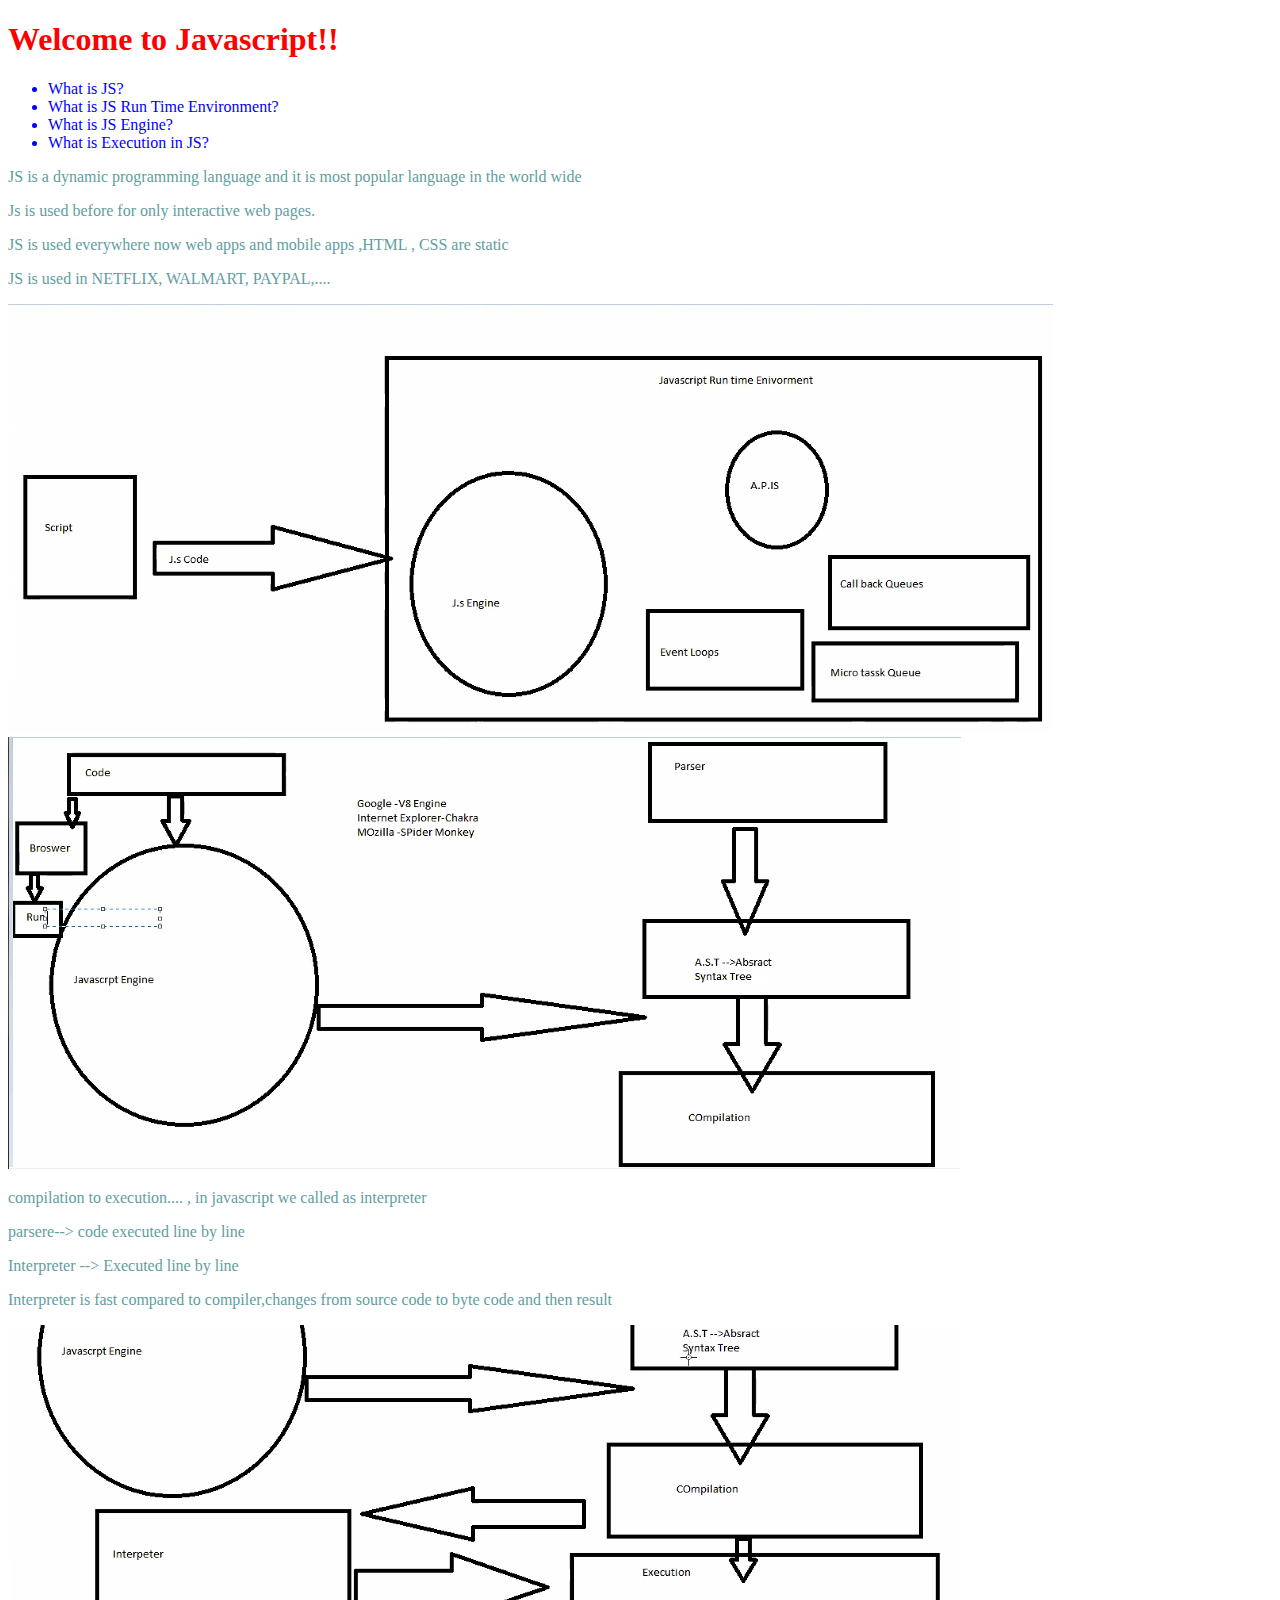
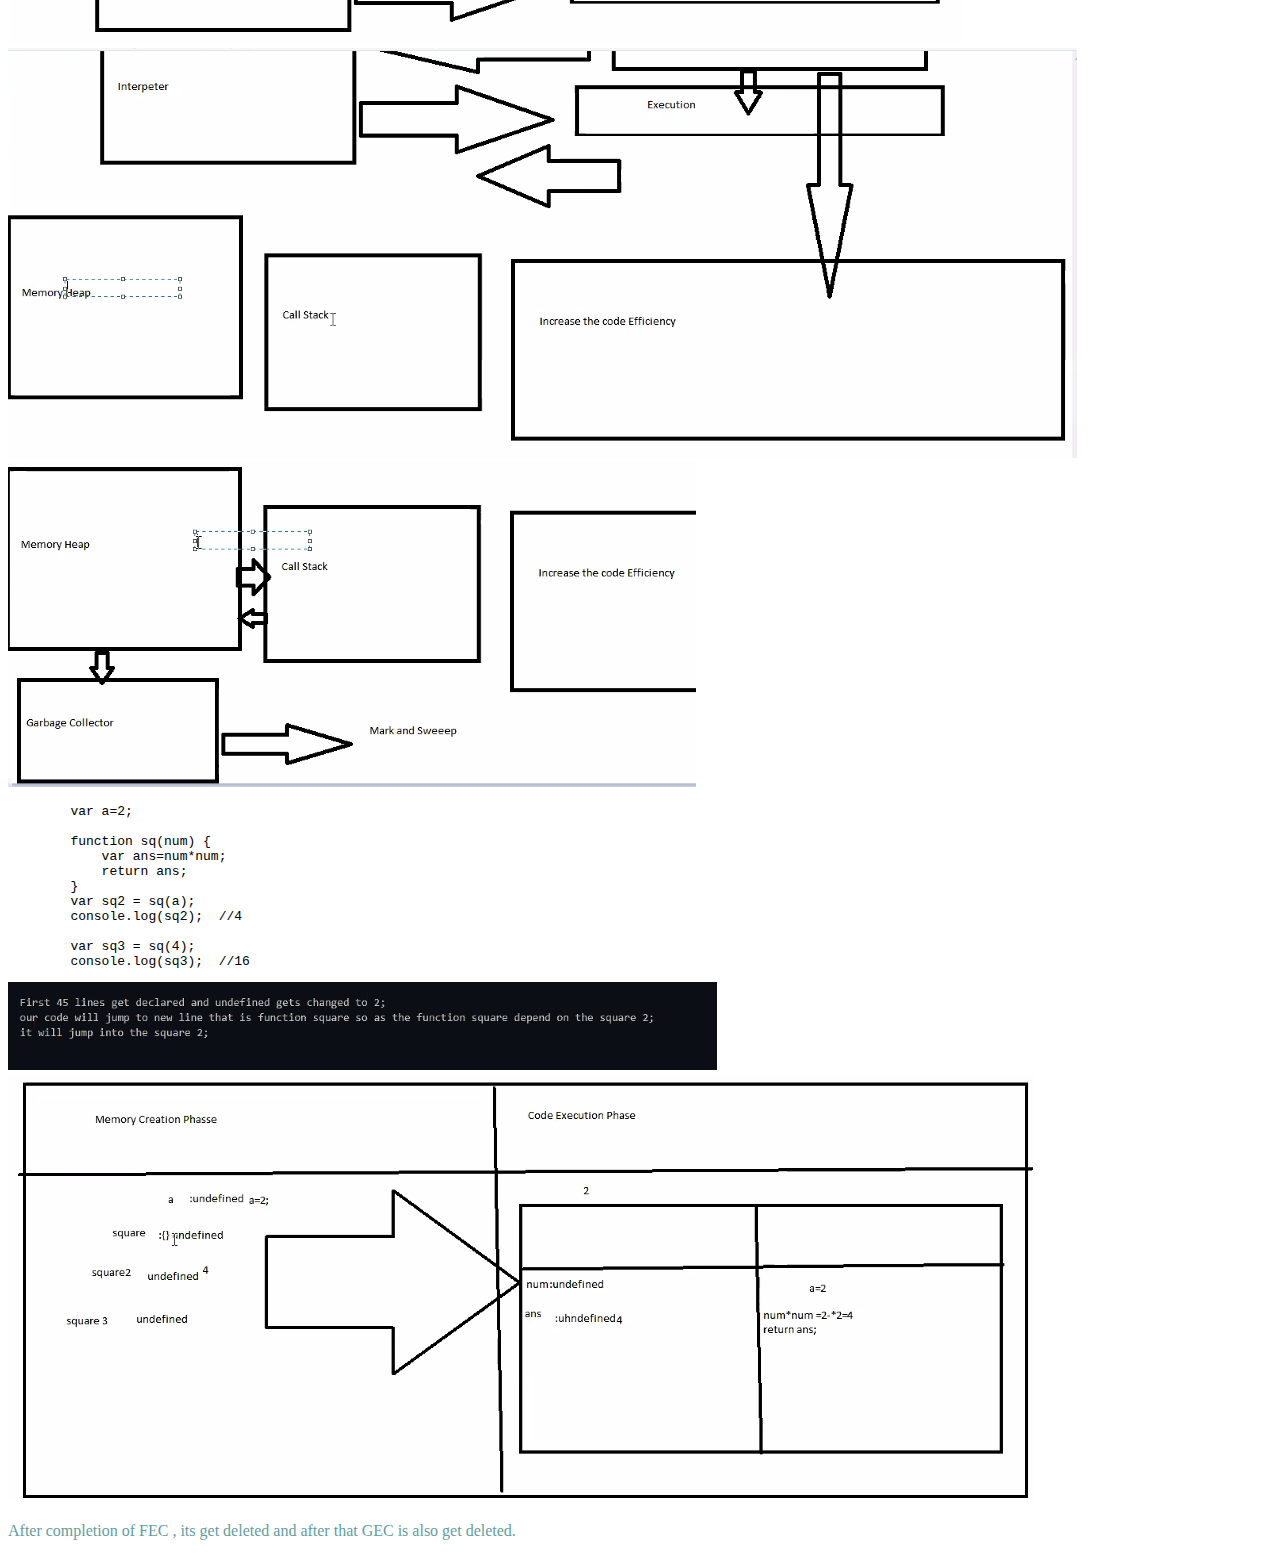
<file: JS1/index.html>
<!DOCTYPE html>
<html lang="en">
<head>
    <meta charset="UTF-8">
    <meta http-equiv="X-UA-Compatible" content="IE=edge">
    <meta name="viewport" content="width=device-width, initial-scale=1.0">
    <link rel="stylesheet" href="index.css">
    <title>Document</title>
</head>
<body>
    <h1>Welcome to Javascript!!</h1>
    <ul>
        <li>What is JS?</li>
        <li>What is JS Run Time Environment?</li>
        <li>What is JS Engine?</li>
        <li>What is Execution in JS?</li>
    </ul>

    <p>JS is a dynamic programming language and it is most popular language in the world wide </p>
    <p>Js is used before for only interactive web pages.</p>
    <p>JS is used everywhere now web apps and mobile apps ,HTML , CSS are static </p>
    <p>JS is used in NETFLIX, WALMART, PAYPAL,....</p>

    <img src="./js.PNG" alt="js"/>
    <img src="./Capture1.PNG"alt =''/>
    <p>compilation to execution.... , in javascript we called as interpreter</p>
    
    <p>parsere--> code executed line by line</p>
    <p>Interpreter --> Executed line by line</p>

    <p>Interpreter is fast compared to compiler,changes from source code to byte code and then result</p>
    <img src="./Capture.PNG"alt='second part'/>
    <img src="./cap 2.PNG" alt="3part"/>
    <img src="./Capture 3.PNG" alt="'4 part"/>

    <pre>
        var a=2;

        function sq(num) {
            var ans=num*num;
            return ans;
        }
        var sq2 = sq(a);
        console.log(sq2);  //4

        var sq3 = sq(4);
        console.log(sq3);  //16  </pre>

    <img src="./capture 4.PNG"/>

    <img src="./exe.PNG" alt='GEC'/>

    <p>After completion of FEC , its get deleted and after that GEC is also get deleted.</p>
    <script src="./index.js"></script>
</body>
</html>
</file>
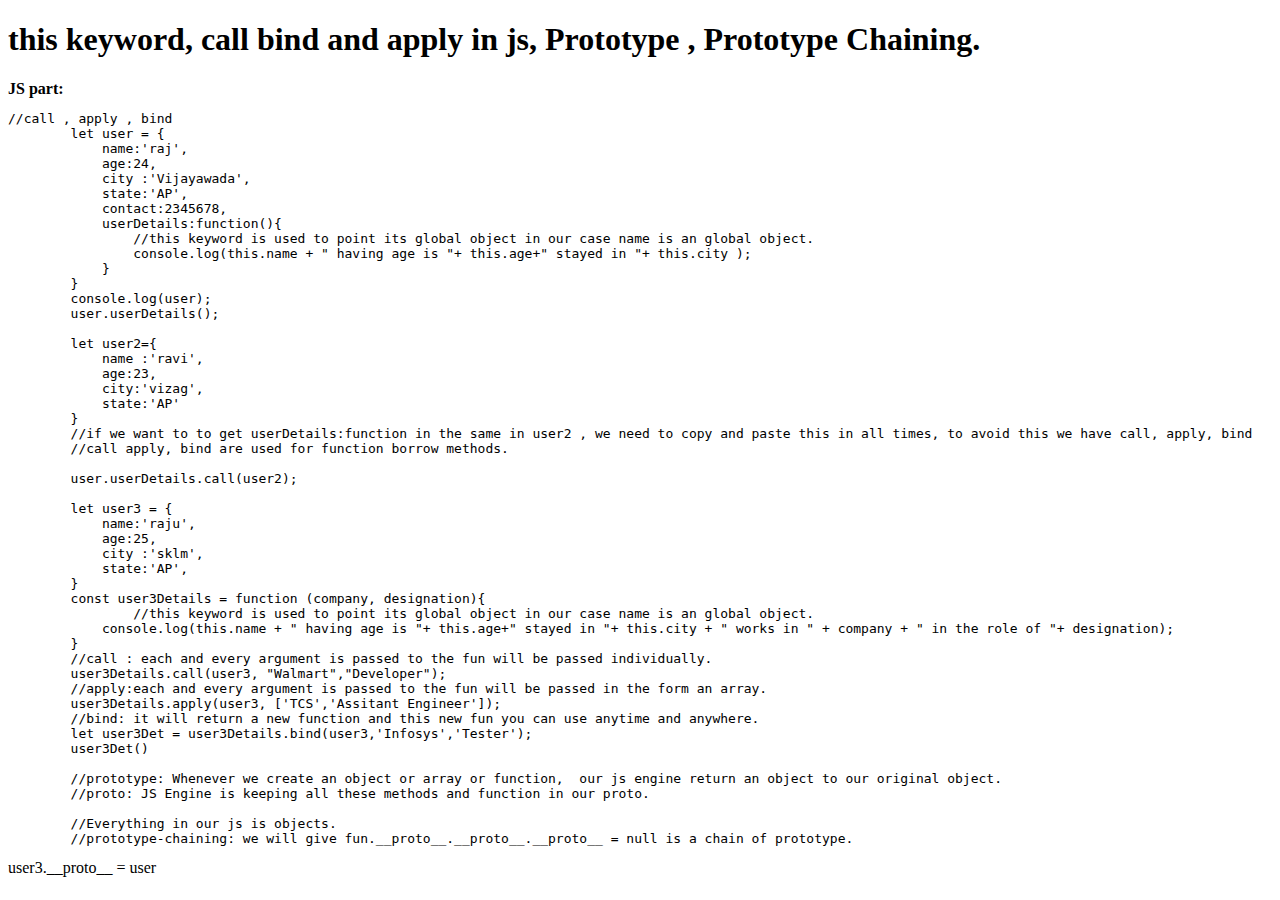
<file: JS10/index.html>
<!DOCTYPE html>
<html lang="en">
<head>
    <meta charset="UTF-8">
    <meta http-equiv="X-UA-Compatible" content="IE=edge">
    <meta name="viewport" content="width=device-width, initial-scale=1.0">
    <title>Document</title>
</head>
<body>
    <h1>
        this keyword,
        call bind and apply in js,
        Prototype ,
        Prototype Chaining.
    </h1>
    <b>JS part:</b>
    <pre>//call , apply , bind
        let user = {
            name:'raj',
            age:24,
            city :'Vijayawada',
            state:'AP',
            contact:2345678,
            userDetails:function(){
                //this keyword is used to point its global object in our case name is an global object.
                console.log(this.name + " having age is "+ this.age+" stayed in "+ this.city );
            }
        }
        console.log(user);
        user.userDetails();
        
        let user2={
            name :'ravi',
            age:23,
            city:'vizag',
            state:'AP'
        }
        //if we want to to get userDetails:function in the same in user2 , we need to copy and paste this in all times, to avoid this we have call, apply, bind 
        //call apply, bind are used for function borrow methods.
        
        user.userDetails.call(user2);
        
        let user3 = {
            name:'raju',
            age:25,
            city :'sklm',
            state:'AP',
        }
        const user3Details = function (company, designation){
                //this keyword is used to point its global object in our case name is an global object.
            console.log(this.name + " having age is "+ this.age+" stayed in "+ this.city + " works in " + company + " in the role of "+ designation);
        }
        //call : each and every argument is passed to the fun will be passed individually.
        user3Details.call(user3, "Walmart","Developer");
        //apply:each and every argument is passed to the fun will be passed in the form an array.
        user3Details.apply(user3, ['TCS','Assitant Engineer']);
        //bind: it will return a new function and this new fun you can use anytime and anywhere.
        let user3Det = user3Details.bind(user3,'Infosys','Tester');
        user3Det()
            
        //prototype: Whenever we create an object or array or function,  our js engine return an object to our original object.
        //proto: JS Engine is keeping all these methods and function in our proto.
        
        //Everything in our js is objects.
        //prototype-chaining: we will give fun.__proto__.__proto__.__proto__ = null is a chain of prototype.</pre>
        user3.__proto__ = user

    <script src="./index.js"></script>
</body>
</html>
</file>
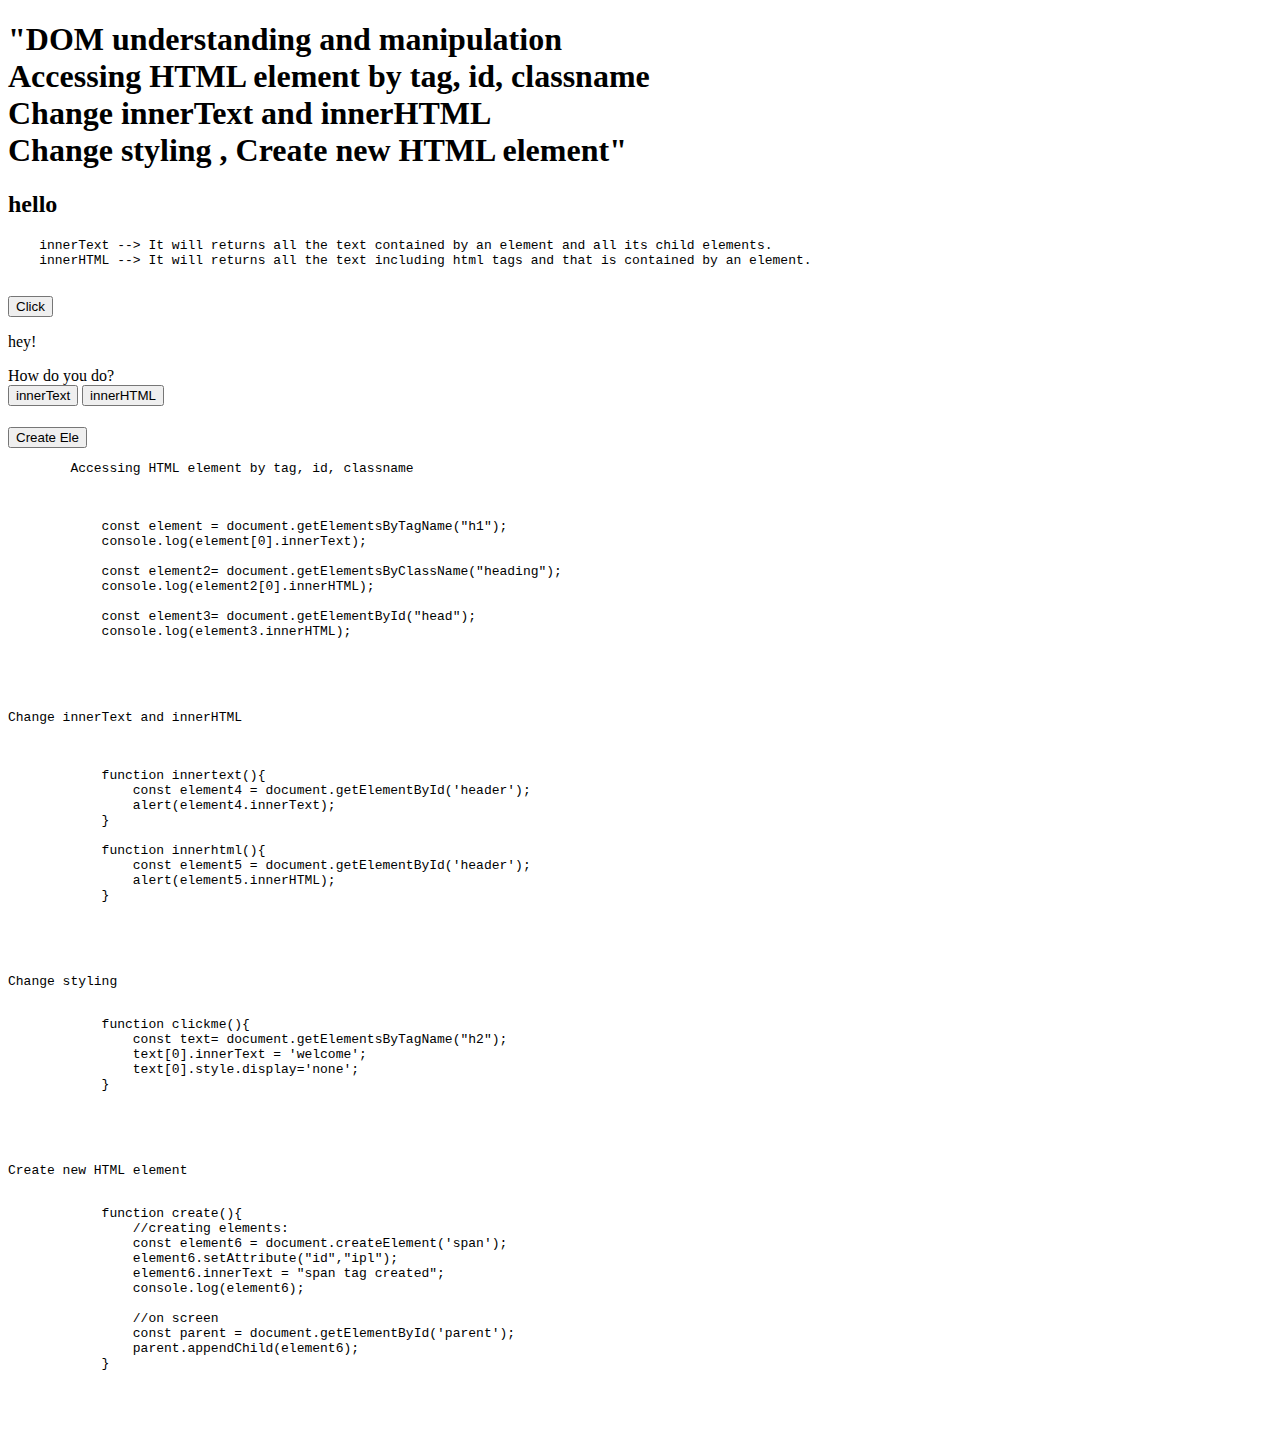
<file: JS11/index.html>
<!DOCTYPE html>
<html lang="en">
<head>
    <meta charset="UTF-8">
    <meta http-equiv="X-UA-Compatible" content="IE=edge">
    <meta name="viewport" content="width=device-width, initial-scale=1.0">
    <title>Document</title>
</head>
<body>
    <h1 class="heading" id="head">
        "DOM understanding and manipulation <br>
        Accessing HTML element by tag, id, classname <br>
        Change innerText and innerHTML <br>
        Change styling , Create new HTML element"
    </h1>

    <h2>hello</h2>

    <pre>
    innerText --> It will returns all the text contained by an element and all its child elements.
    innerHTML --> It will returns all the text including html tags and that is contained by an element.
    </pre>

    <button onclick="clickme()">Click</button>

    <div id="header">
        <p>hey!</p>
        <span>How do you do?</span>
    </div>
    
    <button onclick="innertext()">innerText</button>
    <button onclick="innerhtml()">innerHTML</button>

    <h1 id="parent"></h1>
    <button onclick="create()">Create Ele</button>

    <pre>
        Accessing HTML element by tag, id, classname <br>
        <pre>
            const element = document.getElementsByTagName("h1");
            console.log(element[0].innerText);

            const element2= document.getElementsByClassName("heading");
            console.log(element2[0].innerHTML); 

            const element3= document.getElementById("head");
            console.log(element3.innerHTML);
        </pre>
    </pre>

    <pre>Change innerText and innerHTML<br>
        <pre>
            function innertext(){
                const element4 = document.getElementById('header');
                alert(element4.innerText);
            }
            
            function innerhtml(){
                const element5 = document.getElementById('header');
                alert(element5.innerHTML);
            }
        </pre>
    </pre>

    <pre>Change styling 
        <pre>
            function clickme(){
                const text= document.getElementsByTagName("h2");
                text[0].innerText = 'welcome';
                text[0].style.display='none';
            }
        </pre>
    </pre>

    <pre>Create new HTML element
        <pre>
            function create(){
                //creating elements:
                const element6 = document.createElement('span');
                element6.setAttribute("id","ipl");
                element6.innerText = "span tag created";
                console.log(element6);
            
                //on screen
                const parent = document.getElementById('parent');
                parent.appendChild(element6);
            }
        </pre>
    </pre>

    <script src="./index.js"></script>
</body>
</html>
</file>
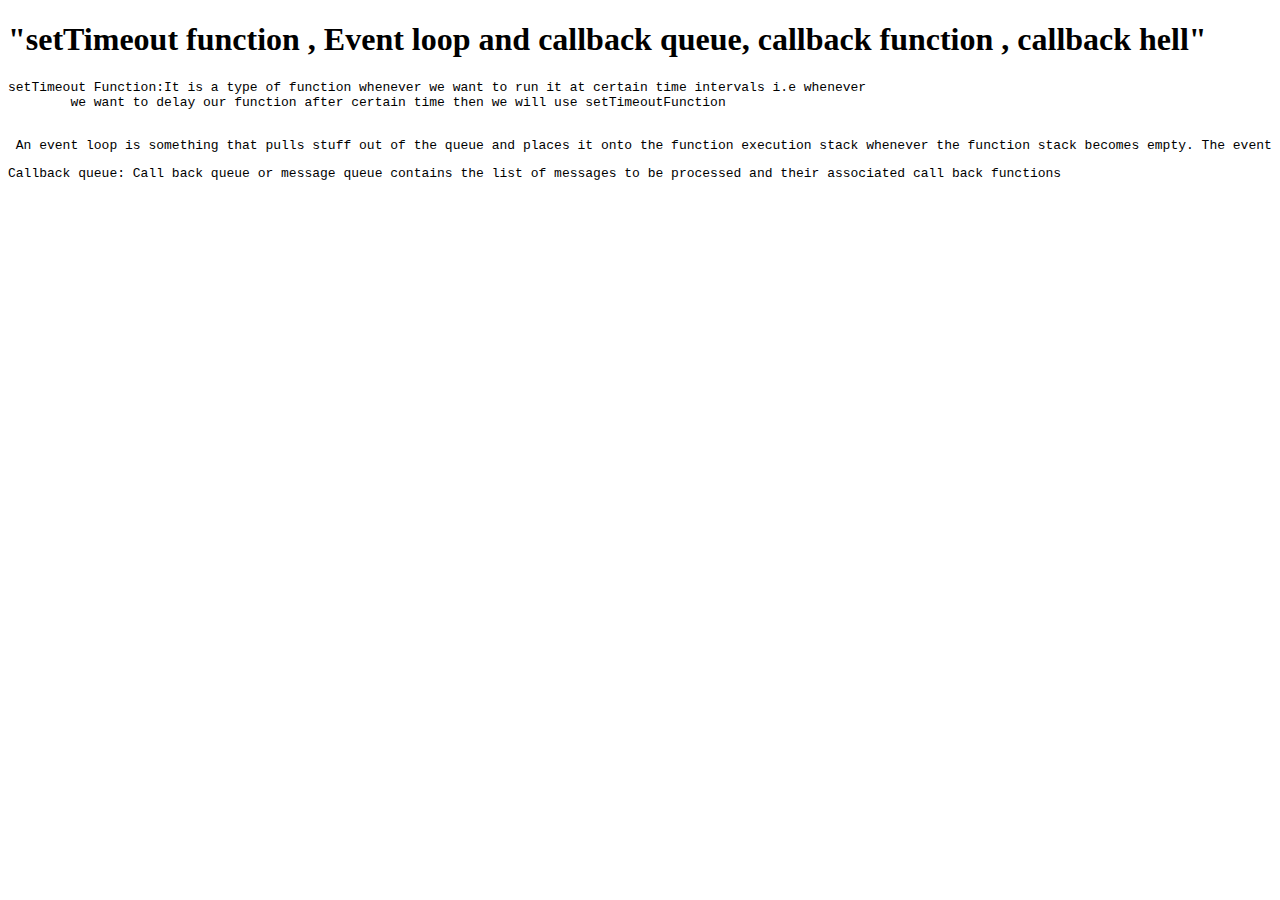
<file: JS12/index.html>
<!DOCTYPE html>
<html lang="en">
<head>
    <meta charset="UTF-8">
    <meta http-equiv="X-UA-Compatible" content="IE=edge">
    <meta name="viewport" content="width=device-width, initial-scale=1.0">
    <title>Document</title>
</head>
<body>
    <h1>"setTimeout function ,
        Event loop and callback queue,
        callback function , callback hell"</h1>
    
    <pre>setTimeout Function:It is a type of function whenever we want to run it at certain time intervals i.e whenever 
        we want to delay our function after certain time then we will use setTimeoutFunction
        </pre>

    <pre> An event loop is something that pulls stuff out of the queue and places it onto the function execution stack whenever the function stack becomes empty. The event loop is the secret by which JavaScript gives us an illusion of being multithreaded even though it is single-threaded.</pre>

    <pre>Callback queue: Call back queue or message queue contains the list of messages to be processed and their associated call back functions</pre>

    
    <script src="./index.js"></script>
</body>
</html>
</file>
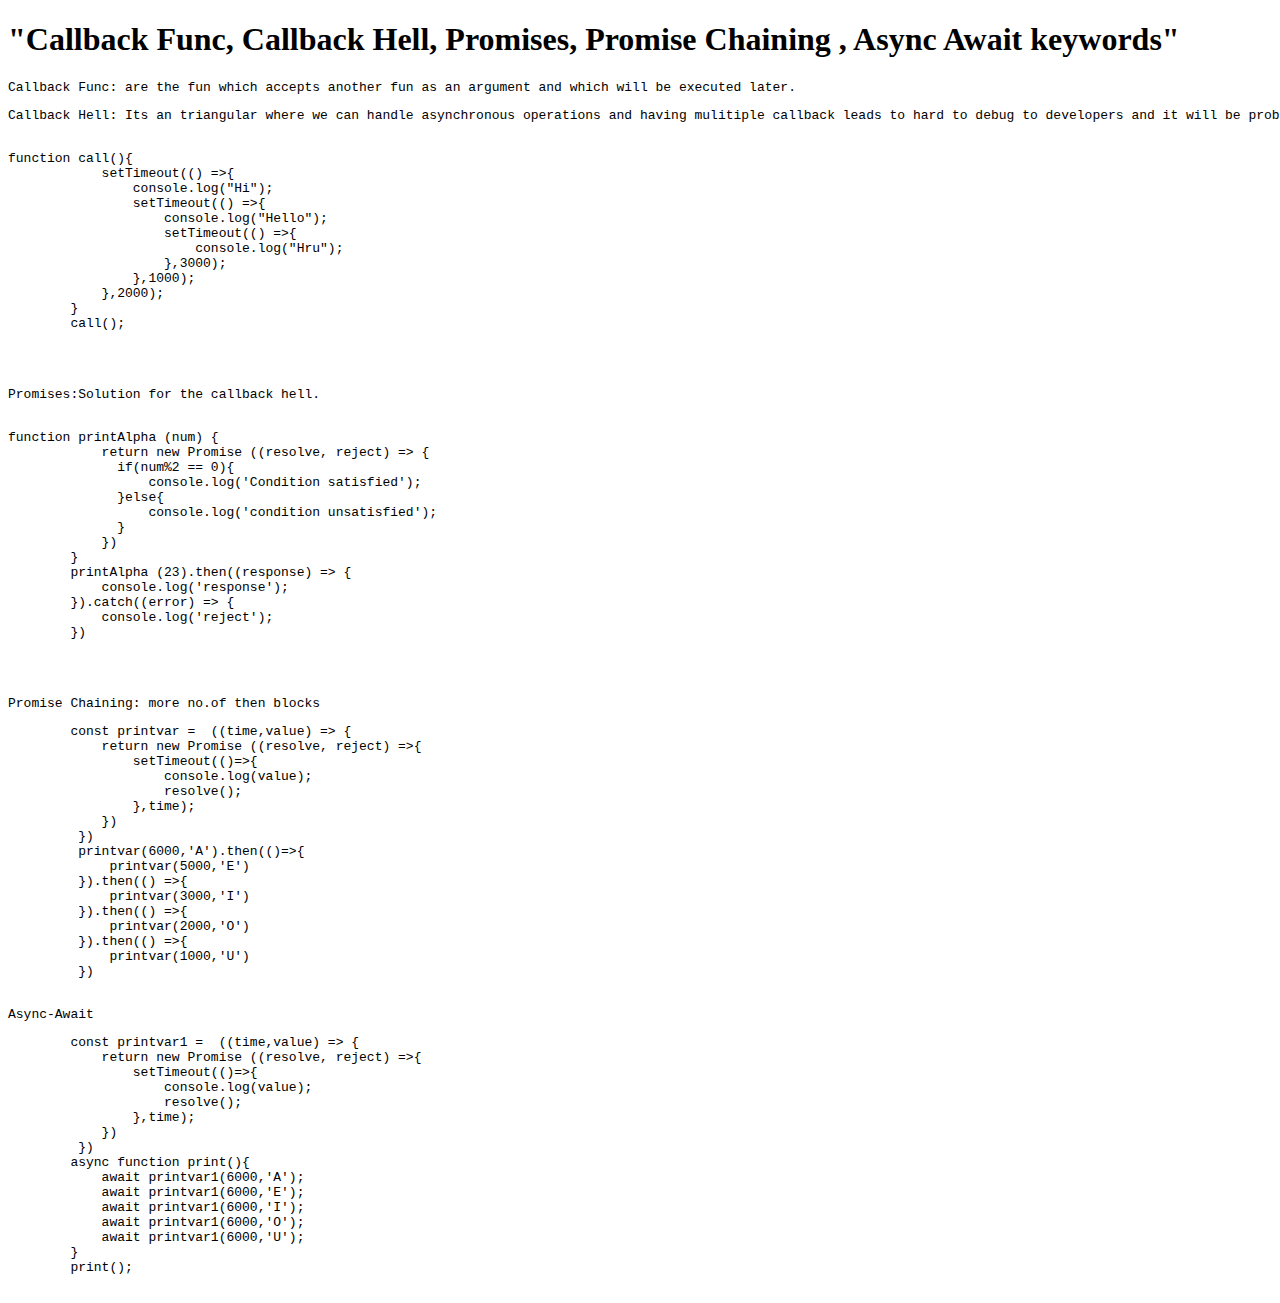
<file: JS13/index.html>
<!DOCTYPE html>
<html lang="en">
<head>
    <meta charset="UTF-8">
    <meta http-equiv="X-UA-Compatible" content="IE=edge">
    <meta name="viewport" content="width=device-width, initial-scale=1.0">
    <title>Document</title>
</head>
<body>
    <h1>"Callback Func, Callback Hell, Promises,
        Promise Chaining ,
        Async Await keywords"</h1>
    
    <pre>Callback Func: are the fun which accepts another fun as an argument and which will be executed later.</pre>

    <pre>Callback Hell: Its an triangular where we can handle asynchronous operations and having mulitiple callback leads to hard to debug to developers and it will be problem to our js engine compiler also. 
        <pre>function call(){
            setTimeout(() =>{
                console.log("Hi");
                setTimeout(() =>{
                    console.log("Hello");
                    setTimeout(() =>{
                        console.log("Hru");
                    },3000);
                },1000);
            },2000);
        }
        call();</pre>
    </pre>

    <pre>Promises:Solution for the callback hell.
        <pre>function printAlpha (num) {
            return new Promise ((resolve, reject) => {
              if(num%2 == 0){
                  console.log('Condition satisfied');
              }else{
                  console.log('condition unsatisfied');
              }
            })
        }
        printAlpha (23).then((response) => {
            console.log('response');
        }).catch((error) => {
            console.log('reject');
        })</pre>
    </pre>

    <pre>Promise Chaining: more no.of then blocks<pre>
        const printvar =  ((time,value) => {
            return new Promise ((resolve, reject) =>{
                setTimeout(()=>{
                    console.log(value);
                    resolve();
                },time);
            })
         })
         printvar(6000,'A').then(()=>{
             printvar(5000,'E')
         }).then(() =>{
             printvar(3000,'I')
         }).then(() =>{
             printvar(2000,'O')
         }).then(() =>{
             printvar(1000,'U')
         })
    </pre></pre>

    <pre>Async-Await<pre>
        const printvar1 =  ((time,value) => {
            return new Promise ((resolve, reject) =>{
                setTimeout(()=>{
                    console.log(value);
                    resolve();
                },time);
            })
         })
        async function print(){
            await printvar1(6000,'A');
            await printvar1(6000,'E');
            await printvar1(6000,'I');
            await printvar1(6000,'O');
            await printvar1(6000,'U');
        }
        print();
    </pre></pre>

    <script src="./index.js"></script>
</body>
</html>
</file>
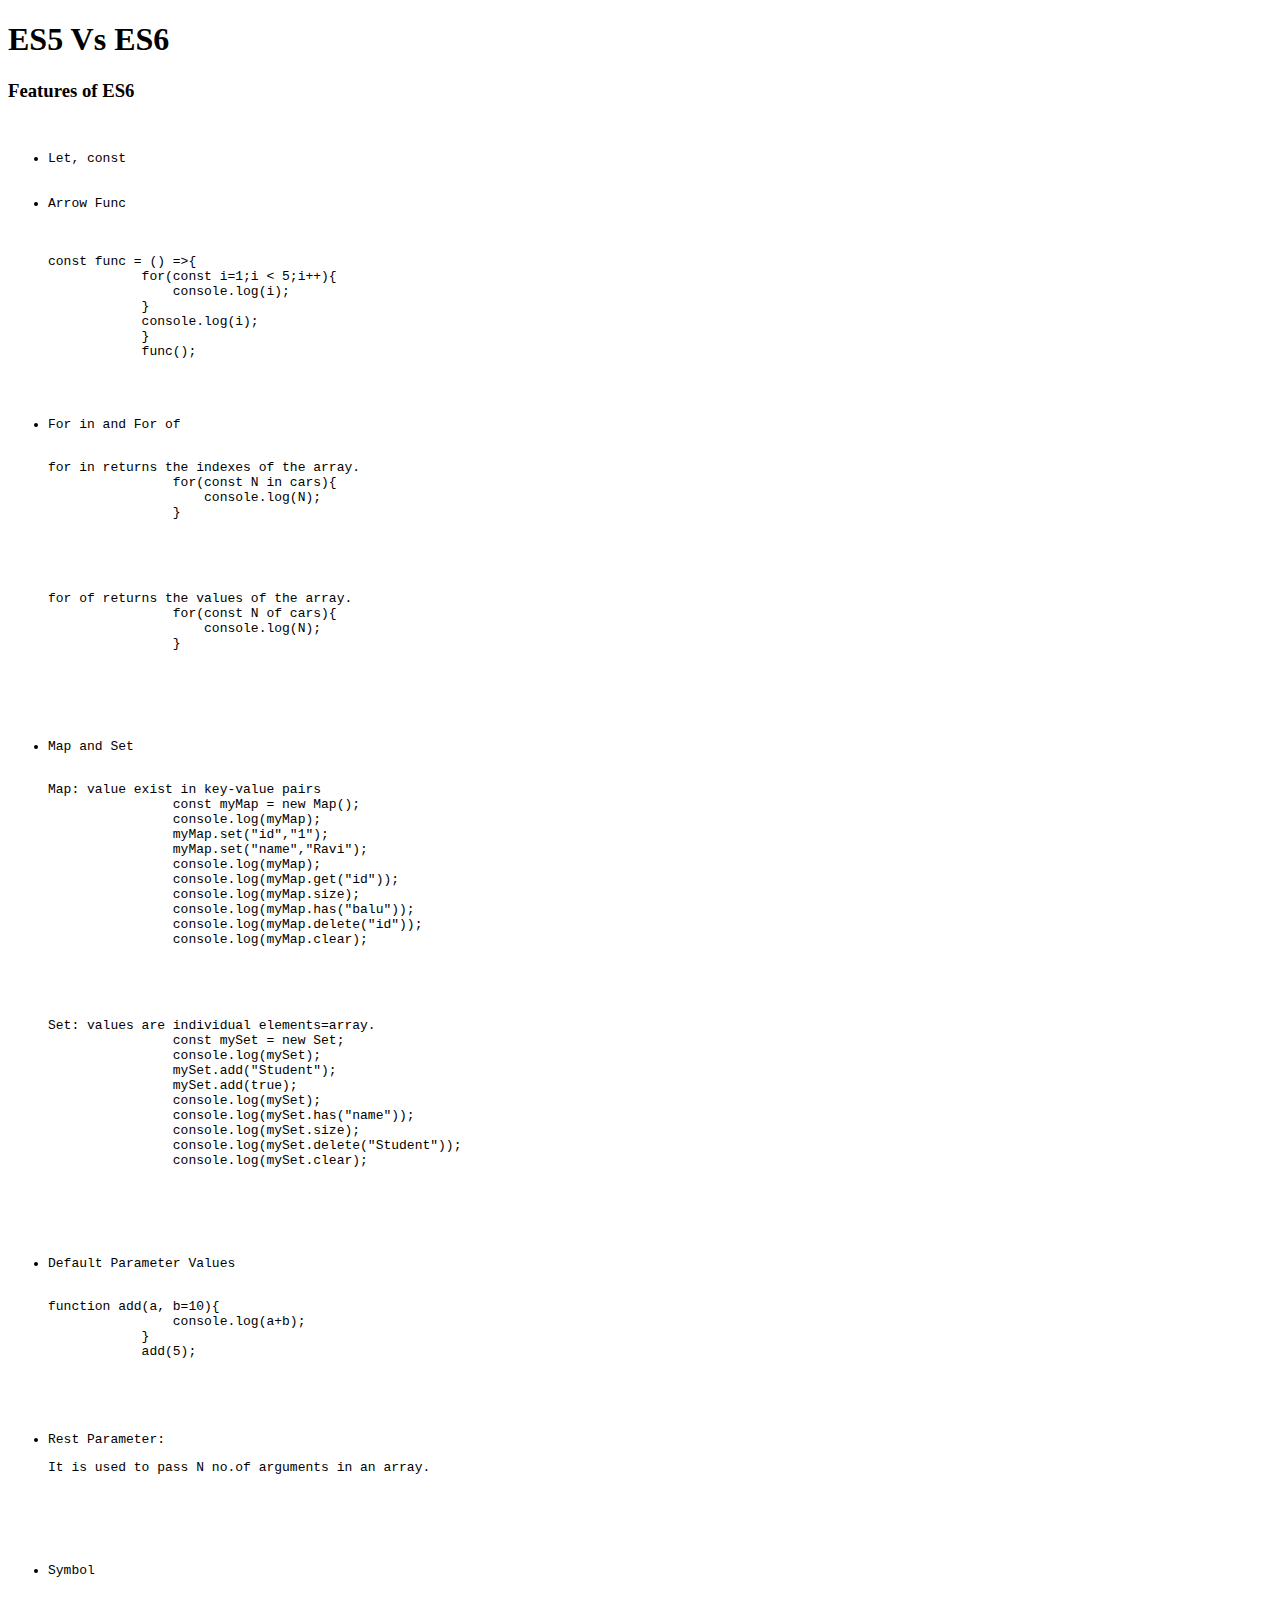
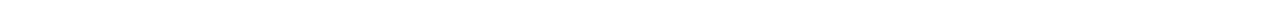
<file: JS14/index.html>
<!DOCTYPE html>
<html lang="en">
<head>
    <meta charset="UTF-8">
    <meta http-equiv="X-UA-Compatible" content="IE=edge">
    <meta name="viewport" content="width=device-width, initial-scale=1.0">
    <title>Document</title>
</head>
<body>
    <h1>ES5 Vs ES6</h1>
    <h3>Features of ES6</h3>
    <pre><ul>
        <li>Let, const </li>
        <li>Arrow Func</li>
        <pre>const func = () =>{
            for(const i=1;i < 5;i++){
                console.log(i);
            }
            console.log(i);
            }
            func();
        </pre>
        <li>For in and For of
            <pre>for in returns the indexes of the array.
                for(const N in cars){
                    console.log(N);
                }
            </pre>
            <pre>for of returns the values of the array.
                for(const N of cars){
                    console.log(N);
                }
            </pre>
        </li>
        <li>Map and Set
            <pre>Map: value exist in key-value pairs
                const myMap = new Map();
                console.log(myMap);
                myMap.set("id","1");
                myMap.set("name","Ravi");
                console.log(myMap);
                console.log(myMap.get("id"));
                console.log(myMap.size);
                console.log(myMap.has("balu"));
                console.log(myMap.delete("id"));
                console.log(myMap.clear);
            </pre>
            <pre>Set: values are individual elements=array.
                const mySet = new Set;
                console.log(mySet);
                mySet.add("Student");
                mySet.add(true);
                console.log(mySet);
                console.log(mySet.has("name"));
                console.log(mySet.size);
                console.log(mySet.delete("Student"));
                console.log(mySet.clear);
            </pre>
        </li>
        <li>Default Parameter Values
            <pre>function add(a, b=10){
                console.log(a+b);
            }
            add(5);</pre>
        </li>
        <li>Rest Parameter: <pre>It is used to pass N no.of arguments in an array.</pre>
            
        </li>
        <li>Symbol</li>
    </ul></pre>




    <script src="./index.js"></script>
</body>
</html>
</file>
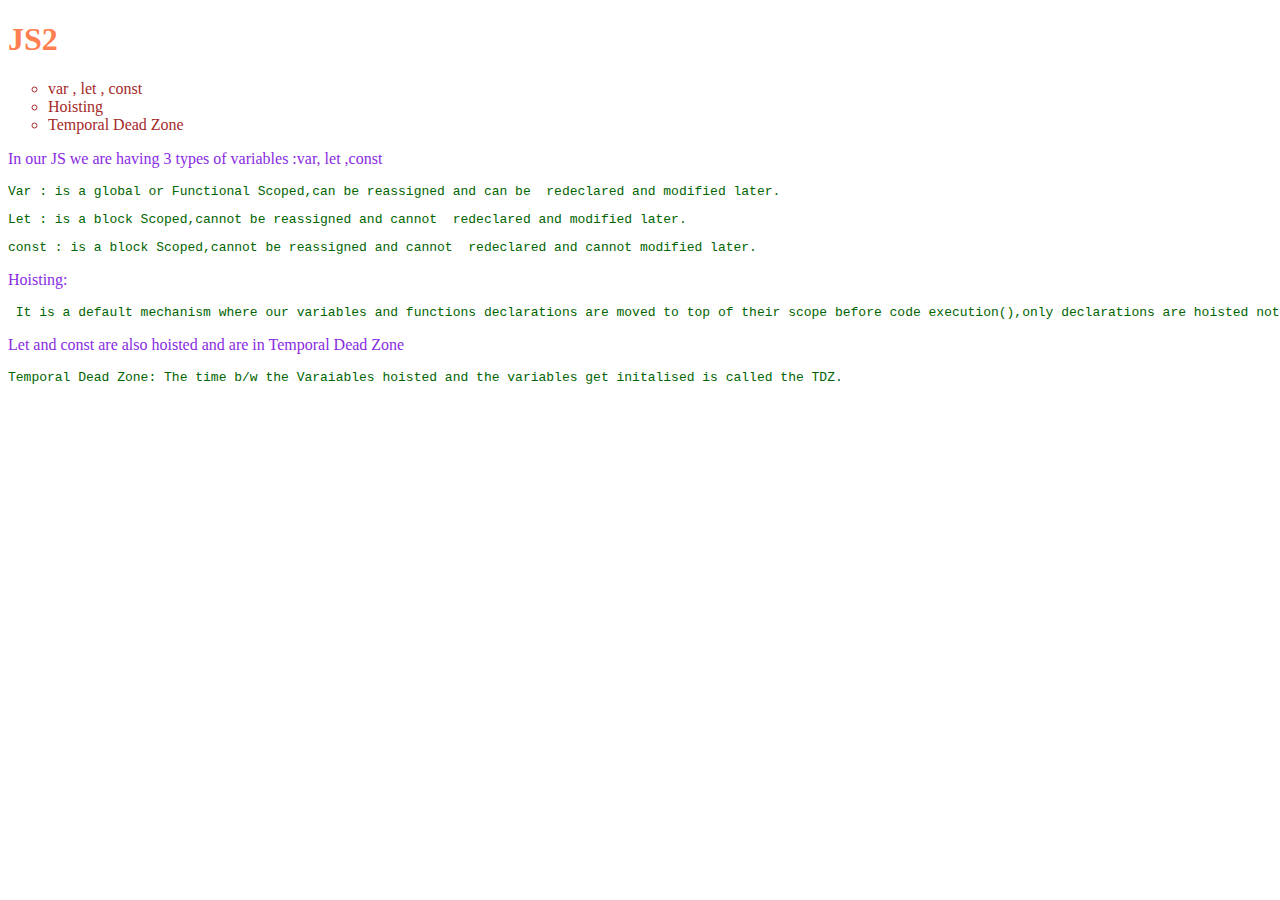
<file: JS2/index.html>
<!DOCTYPE html>
<html lang="en">
<head>
    <meta charset="UTF-8">
    <meta http-equiv="X-UA-Compatible" content="IE=edge">
    <meta name="viewport" content="width=device-width, initial-scale=1.0">
    <link rel="stylesheet" href="index.css">
    <title>Document</title>
</head>
<body>
    <H1>JS2</H1>
    <ul type="circle">
        <li>var , let , const</li>
        <li>Hoisting</li>
        <li>Temporal Dead Zone</li>
    </ul>
    <p>In our JS we are having 3 types of variables :var, let ,const</p>
    <pre>Var : is a global or Functional Scoped,can be reassigned and can be  redeclared and modified later.</pre>
    <pre>Let : is a block Scoped,cannot be reassigned and cannot  redeclared and modified later.</pre>
    <pre>const : is a block Scoped,cannot be reassigned and cannot  redeclared and cannot modified later.</pre>

    <p>Hoisting:<pre> It is a default mechanism where our variables and functions declarations are moved to top of their scope before code execution(),only declarations are hoisted not initialisations.</pre></p>

    <p>Let and const are also hoisted and are in Temporal Dead Zone</p>

    <pre>Temporal Dead Zone: The time b/w the Varaiables hoisted and the variables get initalised is called the TDZ.</pre>

    <script src="./index.js"></script>
</body>
</html>
</file>
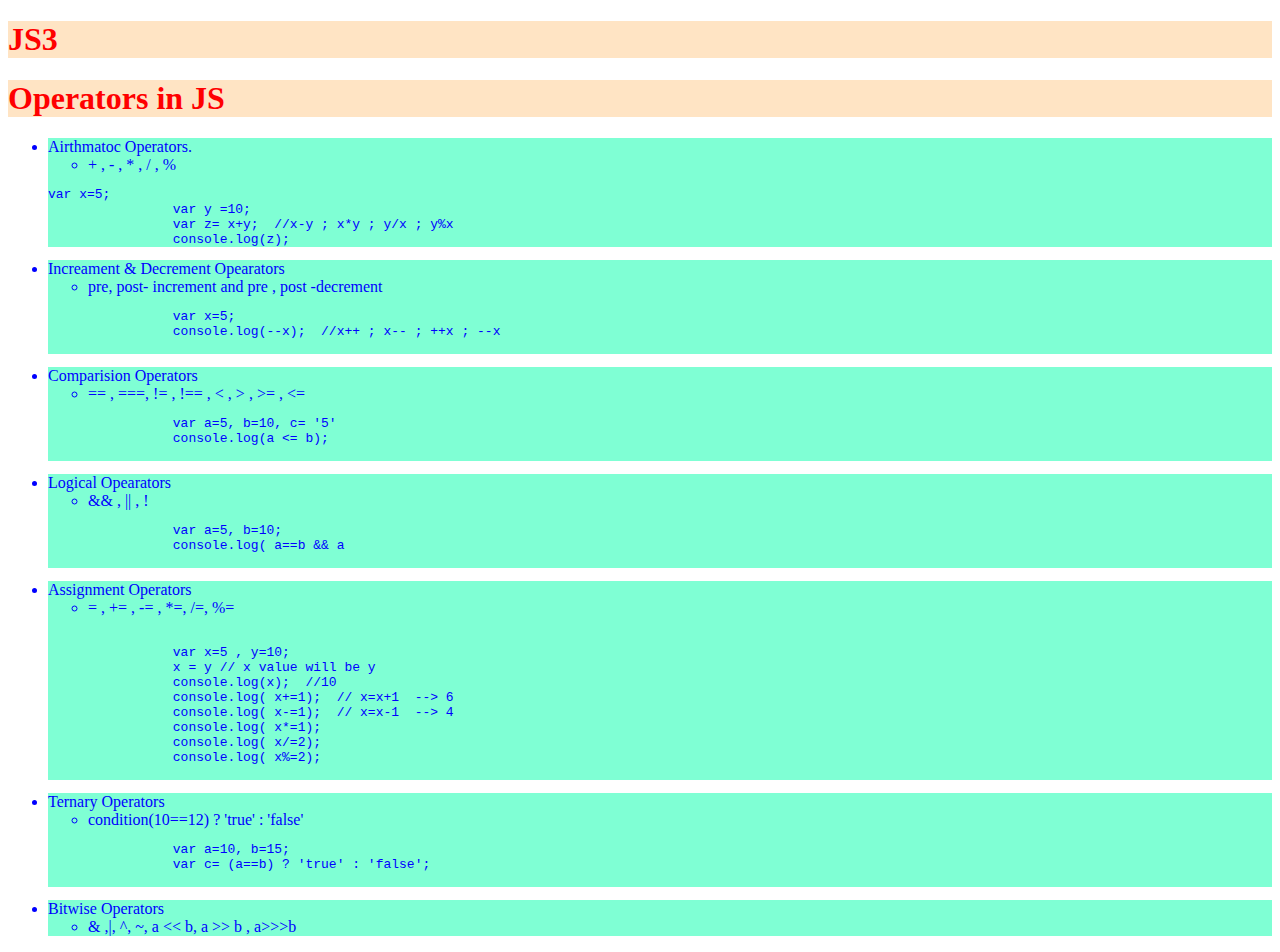
<file: JS3/index.html>
<!DOCTYPE html>
<html lang="en">
<head>
    <meta charset="UTF-8">
    <meta http-equiv="X-UA-Compatible" content="IE=edge">
    <meta name="viewport" content="width=device-width, initial-scale=1.0">
    <title>Document</title>
    <style>
        h1{
            color:red;
            background-color: bisque;
        }
        ul li{
            color:blue;
            background-color: aquamarine;
        }
    </style>
</head>
<body>
    <h1>JS3</h1>
    <h1>Operators in JS</h1>
    <ul>
        <li>Airthmatoc Operators.
            <ul>
                <li>+  ,  - , * , / , % </li>
            </ul>
            <pre>var x=5;
                var y =10;
                var z= x+y;  //x-y ; x*y ; y/x ; y%x
                console.log(z);</pre>
        </li>
        <li>Increament & Decrement Opearators
            <ul>
                <li>pre, post- increment and pre , post -decrement</li>
            </ul>
            <pre>
                var x=5;
                console.log(--x);  //x++ ; x-- ; ++x ; --x
            </pre>
        </li>
        <li>Comparision Operators
            <ul>
                <li> == , ===, != , !== , < , > , >= , <= </li>
            </ul>
            <pre>
                var a=5, b=10, c= '5'
                console.log(a <= b); 
            </pre>
        </li>
        <li>Logical Opearators
            <ul>
                <li> && , || , !</li>
            </ul>
            <pre>
                var a=5, b=10;
                console.log( a==b && a<b);  //false
                console.log( a==b || a<b);  //true
                console.log (!( a==b || a<b));  //false
            </pre>
        </li>
        <li>Assignment Operators
            <ul>
                <li> = , += , -= , *=, /=, %=</li>
            </ul>
            <pre> 
                var x=5 , y=10;
                x = y // x value will be y
                console.log(x);  //10
                console.log( x+=1);  // x=x+1  --> 6
                console.log( x-=1);  // x=x-1  --> 4
                console.log( x*=1);
                console.log( x/=2);
                console.log( x%=2);
            </pre>
        </li>
        <li>Ternary Operators
            <ul>
                <li> condition(10==12) ? 'true' : 'false' </li>
            </ul>
            <pre>
                var a=10, b=15;
                var c= (a==b) ? 'true' : 'false';
            </pre>
        </li>
        <li>Bitwise Operators
            <ul>
                <li>& ,|, ^, ~, a << b, a >> b , a>>>b </li>
            </ul>
        </li>
    </ul>
    <script src="./index.js"></script>
</body>
</html>
</file>
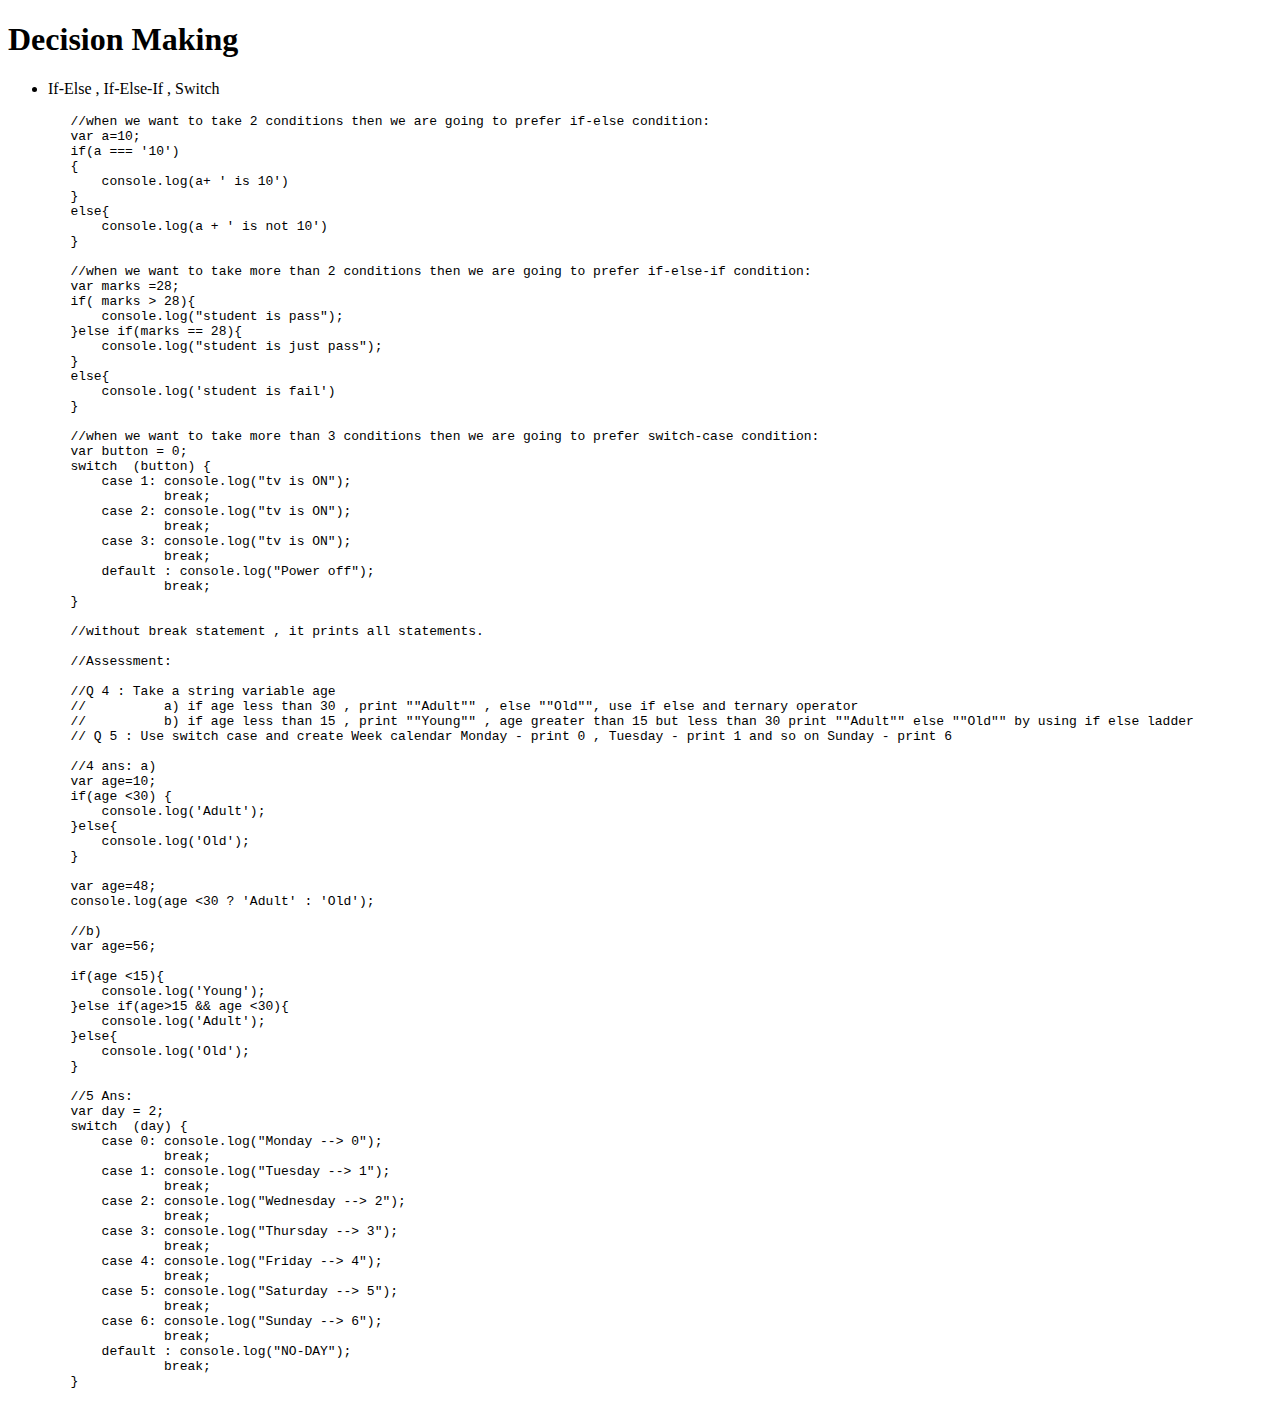
<file: JS4/index.html>
<!DOCTYPE html>
<html lang="en">
<head>
    <meta charset="UTF-8">
    <meta http-equiv="X-UA-Compatible" content="IE=edge">
    <meta name="viewport" content="width=device-width, initial-scale=1.0">
    <title>Document</title>
</head>
<body>
    <h1>Decision Making</h1>
    <ul>
        <li>If-Else , If-Else-If , Switch</li>
    </ul>
    <pre>
        //when we want to take 2 conditions then we are going to prefer if-else condition:
        var a=10;
        if(a === '10') 
        {
            console.log(a+ ' is 10')
        }
        else{
            console.log(a + ' is not 10')
        }

        //when we want to take more than 2 conditions then we are going to prefer if-else-if condition:
        var marks =28;
        if( marks > 28){
            console.log("student is pass");
        }else if(marks == 28){
            console.log("student is just pass");
        }
        else{
            console.log('student is fail')
        }

        //when we want to take more than 3 conditions then we are going to prefer switch-case condition:
        var button = 0;
        switch  (button) {
            case 1: console.log("tv is ON");
                    break;
            case 2: console.log("tv is ON");
                    break;
            case 3: console.log("tv is ON");
                    break;
            default : console.log("Power off");
                    break;
        }

        //without break statement , it prints all statements.

        //Assessment:

        //Q 4 : Take a string variable age 
        //          a) if age less than 30 , print ""Adult"" , else ""Old"", use if else and ternary operator
        //          b) if age less than 15 , print ""Young"" , age greater than 15 but less than 30 print ""Adult"" else ""Old"" by using if else ladder
        // Q 5 : Use switch case and create Week calendar Monday - print 0 , Tuesday - print 1 and so on Sunday - print 6

        //4 ans: a)
        var age=10;
        if(age <30) {
            console.log('Adult');
        }else{
            console.log('Old');
        }

        var age=48;
        console.log(age <30 ? 'Adult' : 'Old');

        //b)
        var age=56;

        if(age <15){
            console.log('Young');
        }else if(age>15 && age <30){
            console.log('Adult');
        }else{
            console.log('Old');
        }

        //5 Ans:
        var day = 2;
        switch  (day) {
            case 0: console.log("Monday --> 0");
                    break;
            case 1: console.log("Tuesday --> 1");
                    break;
            case 2: console.log("Wednesday --> 2");
                    break;
            case 3: console.log("Thursday --> 3");
                    break;
            case 4: console.log("Friday --> 4");
                    break;
            case 5: console.log("Saturday --> 5");
                    break;
            case 6: console.log("Sunday --> 6");
                    break;
            default : console.log("NO-DAY");
                    break;
        }
    </pre>

    <script src="./index.js"></script>
</body>
</html>
</file>
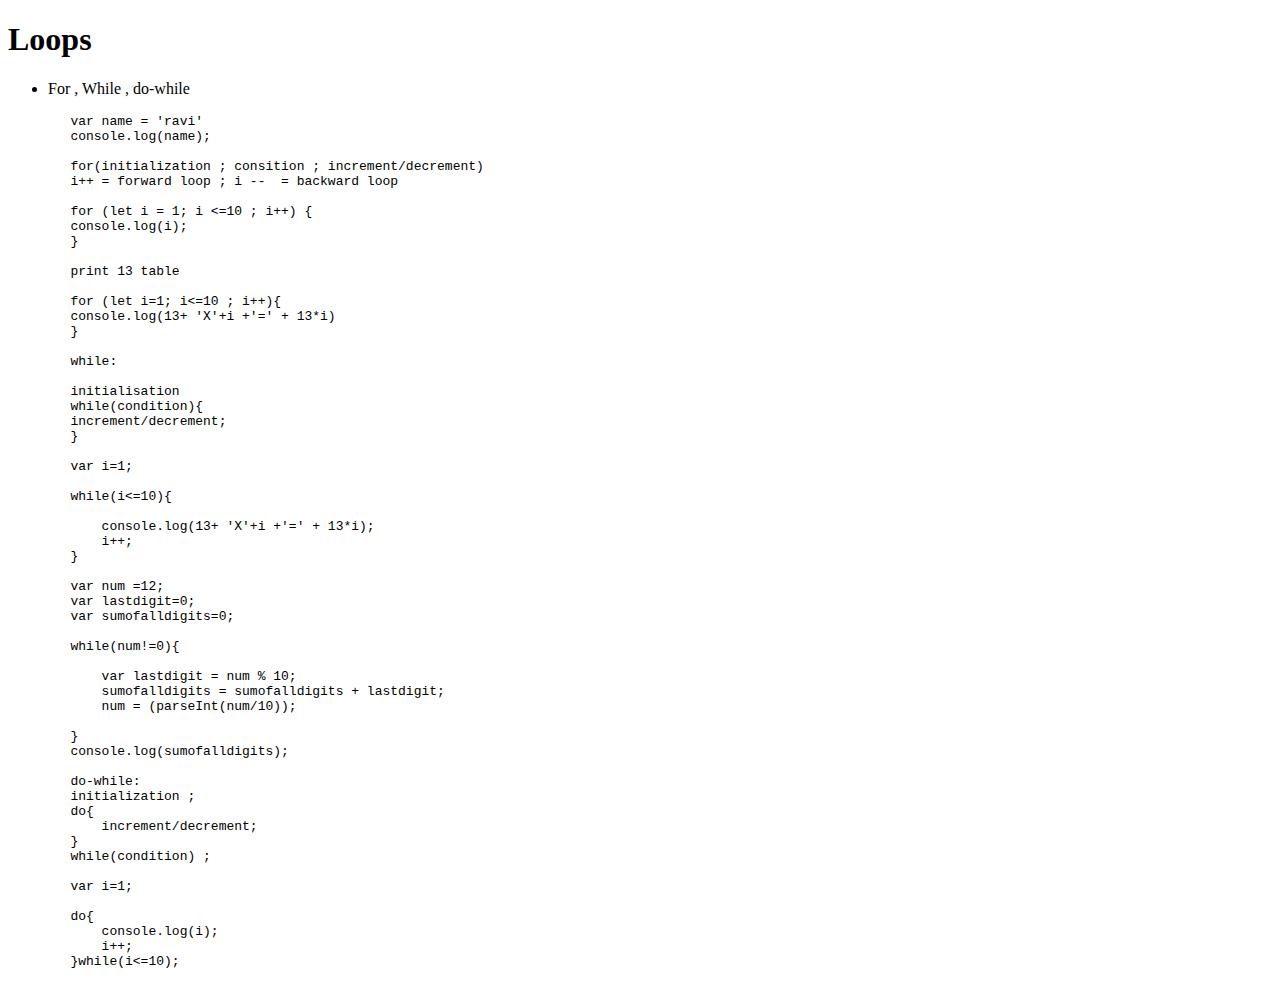
<file: JS5/index.html>
<!DOCTYPE html>
<html lang="en">
<head>
    <meta charset="UTF-8">
    <meta http-equiv="X-UA-Compatible" content="IE=edge">
    <meta name="viewport" content="width=device-width, initial-scale=1.0">
    <title>Document</title>
</head>
<body>
    <h1>Loops</h1>
    <ul>
        <li>For , While , do-while</li>
    </ul>
    <pre>
        var name = 'ravi'
        console.log(name);

        for(initialization ; consition ; increment/decrement)
        i++ = forward loop ; i --  = backward loop

        for (let i = 1; i <=10 ; i++) {
        console.log(i);
        }

        print 13 table

        for (let i=1; i<=10 ; i++){
        console.log(13+ 'X'+i +'=' + 13*i)
        }

        while:

        initialisation
        while(condition){
        increment/decrement;
        }

        var i=1;

        while(i<=10){
            
            console.log(13+ 'X'+i +'=' + 13*i);
            i++;
        }

        var num =12;
        var lastdigit=0;
        var sumofalldigits=0;

        while(num!=0){

            var lastdigit = num % 10;
            sumofalldigits = sumofalldigits + lastdigit;
            num = (parseInt(num/10));

        }
        console.log(sumofalldigits);

        do-while:
        initialization ;
        do{
            increment/decrement;
        }
        while(condition) ;

        var i=1;

        do{
            console.log(i);
            i++;
        }while(i<=10);
    </pre>
    <!-- when we dont know the exactly how many no.of times the loop is going to executed then we will use while loop -->
    <!-- when we know the exactly how many no.of times the loop is going to executed then we will use for loop -->
    <!-- our code get executed atleast once whether your condition is true or false -->
    <script src="./index.js"></script>
</body>
</html>
</file>
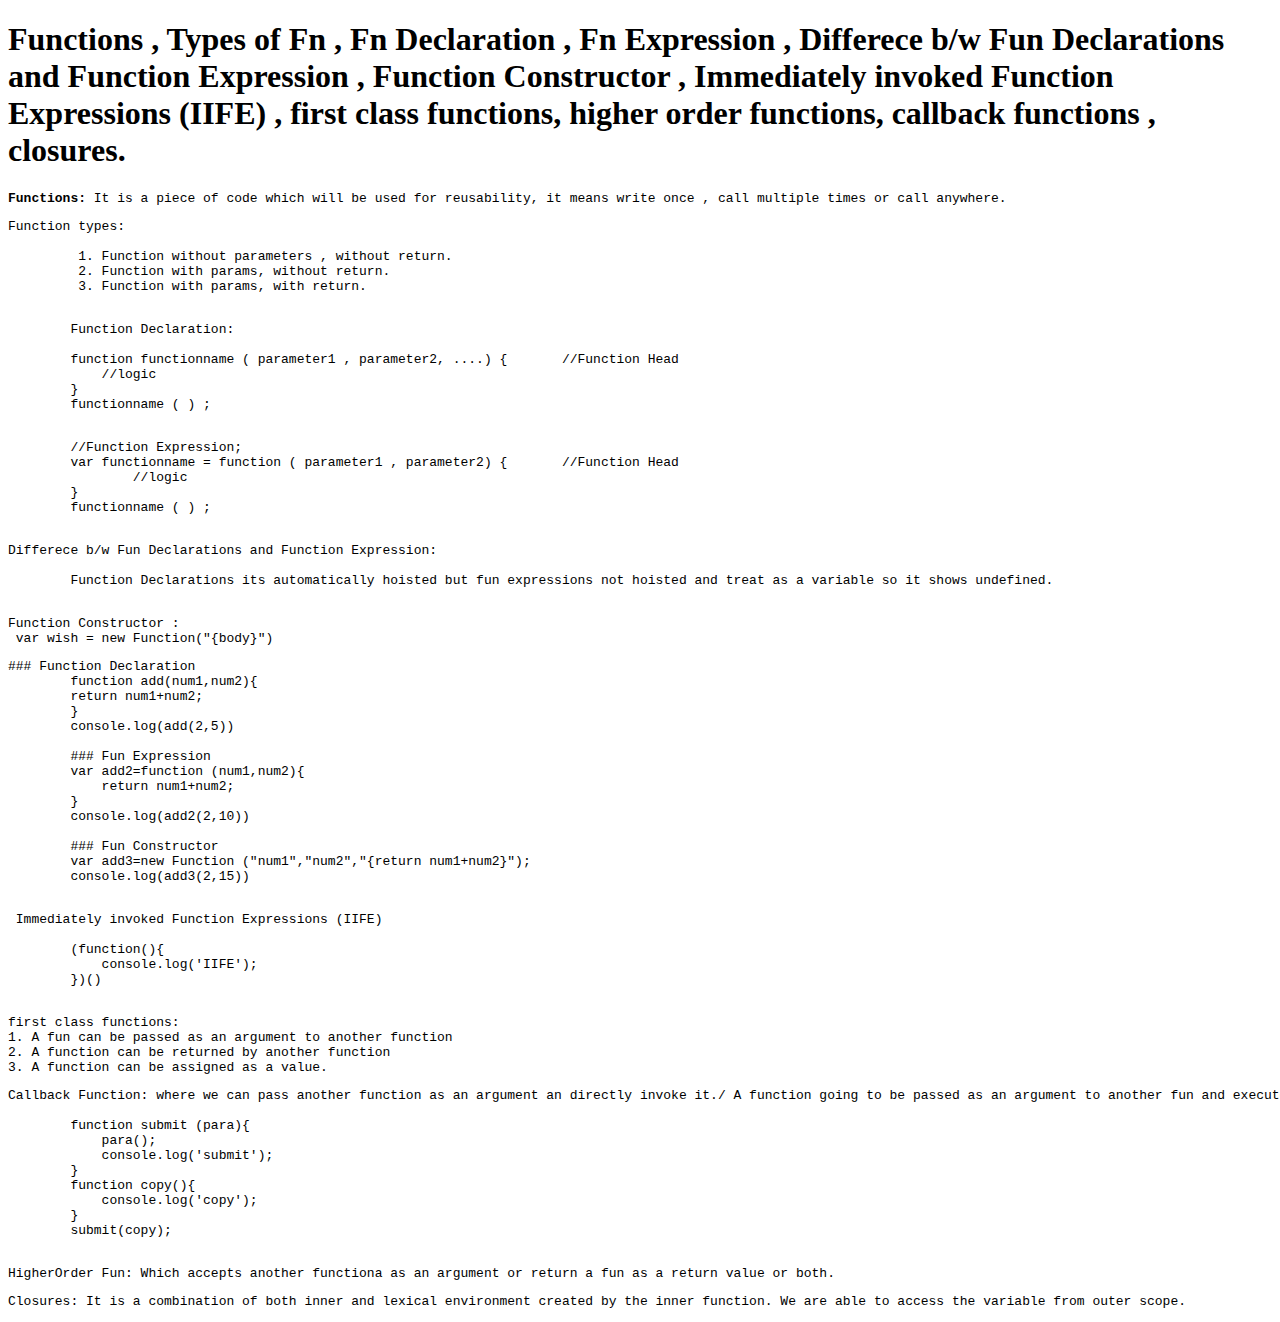
<file: JS6/index.html>
<!DOCTYPE html>
<html lang="en">
<head>
    <meta charset="UTF-8">
    <meta http-equiv="X-UA-Compatible" content="IE=edge">
    <meta name="viewport" content="width=device-width, initial-scale=1.0">
    <title>Document</title>
</head>
<body>
    <h1>Functions , 
        Types of Fn , 
        Fn Declaration , 
        Fn Expression , 
        Differece b/w Fun Declarations and Function Expression , 
        Function Constructor , 
        Immediately invoked Function Expressions (IIFE) , 
        first class functions,
        higher order functions, 
        callback functions ,
        closures.
    </h1>

    <pre><b>Functions:</b> It is a piece of code which will be used for reusability, it means write once , call multiple times or call anywhere.</pre>

    <pre>Function types: <br>
         1. Function without parameters , without return.
         2. Function with params, without return.
         3. Function with params, with return.
    </pre>

    <pre>
        Function Declaration: 

        function functionname ( parameter1 , parameter2, ....) {       //Function Head
            //logic
        }
        functionname ( ) ;
    </pre>

    <pre>
        //Function Expression;
        var functionname = function ( parameter1 , parameter2) {       //Function Head
                //logic
        }
        functionname ( ) ;
    </pre>

    <pre>Differece b/w Fun Declarations and Function Expression:<br>
        Function Declarations its automatically hoisted but fun expressions not hoisted and treat as a variable so it shows undefined.
    </pre>

    <pre>Function Constructor :<br> var wish = new Function("{body}") </pre>

    <pre>### Function Declaration
        function add(num1,num2){
        return num1+num2;
        }
        console.log(add(2,5))
        
        ### Fun Expression
        var add2=function (num1,num2){
            return num1+num2;
        }
        console.log(add2(2,10))
        
        ### Fun Constructor
        var add3=new Function ("num1","num2","{return num1+num2}");
        console.log(add3(2,15))
    </pre>

    <pre> Immediately invoked Function Expressions (IIFE)<br>
        (function(){
            console.log('IIFE');
        })()
    </pre>

    <pre>first class functions:<br>1. A fun can be passed as an argument to another function <br>2. A function can be returned by another function <br>3. A function can be assigned as a value.</pre>

    <pre>Callback Function: where we can pass another function as an argument an directly invoke it./ A function going to be passed as an argument to another fun and executed later.<br>
        function submit (para){
            para();
            console.log('submit');
        }
        function copy(){
            console.log('copy');
        }
        submit(copy);
    </pre>

    <pre>HigherOrder Fun: Which accepts another functiona as an argument or return a fun as a return value or both.</pre>

    <pre>Closures: It is a combination of both inner and lexical environment created by the inner function. We are able to access the variable from outer scope. </pre>
    
    <script src="./index.js"></script>
</body>
</html>
</file>
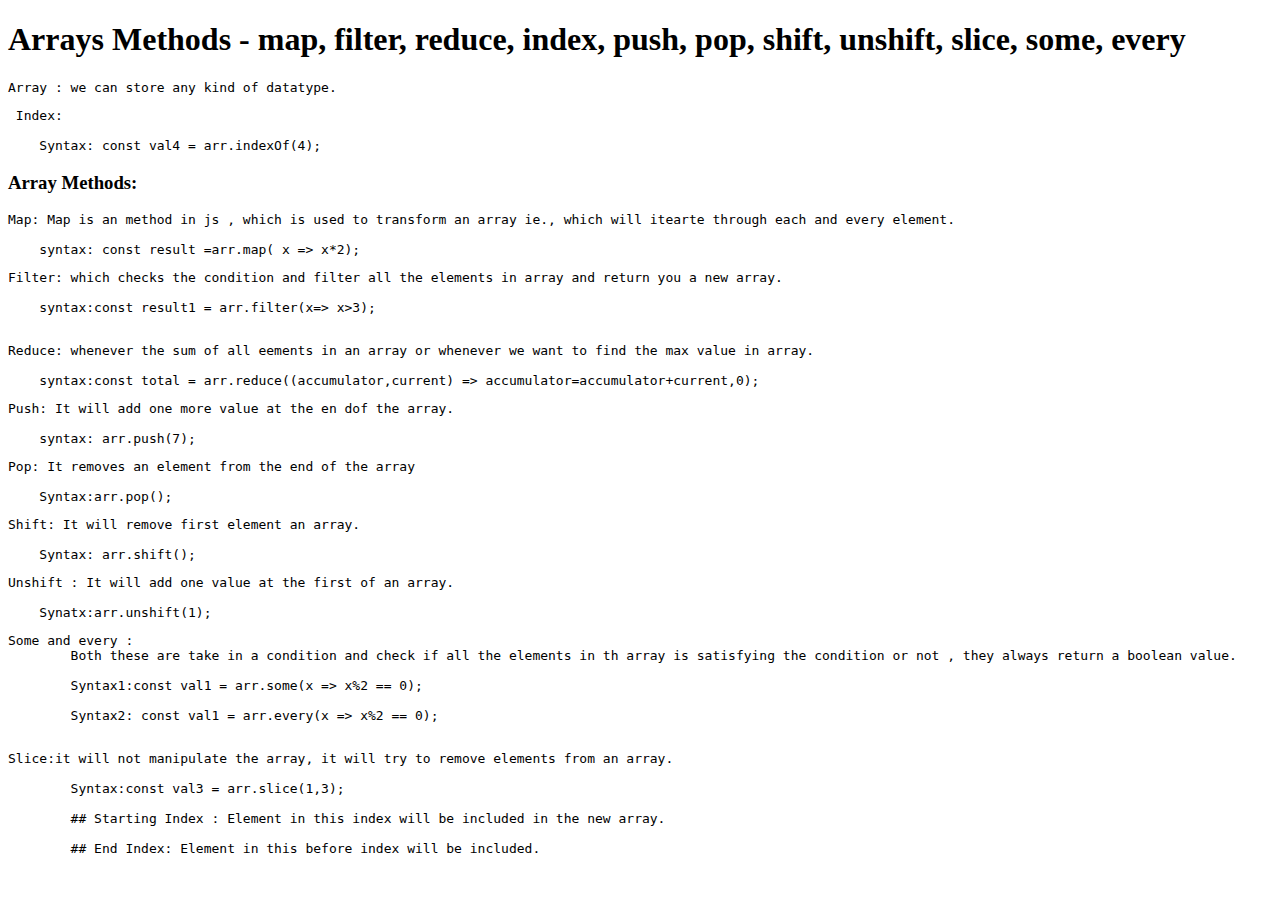
<file: JS7/index.html>
<!DOCTYPE html>
<html lang="en">
<head>
    <meta charset="UTF-8">
    <meta http-equiv="X-UA-Compatible" content="IE=edge">
    <meta name="viewport" content="width=device-width, initial-scale=1.0">
    <title>Document</title>
</head>
<body>
    <h1>Arrays Methods - map, filter, reduce, index, push, pop, shift,  unshift, slice, some, every</h1>
    
    <pre>Array : we can store any kind of datatype. </pre>

    <pre> Index: <br>
    Syntax: const val4 = arr.indexOf(4);</pre>

    <h3>Array Methods:</h3>

    <pre>Map: Map is an method in js , which is used to transform an array ie., which will itearte through each and every element.<br>
    syntax: const result =arr.map( x => x*2);</pre>

    <pre>Filter: which checks the condition and filter all the elements in array and return you a new array.<br>
    syntax:const result1 = arr.filter(x=> x>3);
    </pre>

    <pre>Reduce: whenever the sum of all eements in an array or whenever we want to find the max value in array.<br>
    syntax:const total = arr.reduce((accumulator,current) => accumulator=accumulator+current,0);</pre>

    <pre>Push: It will add one more value at the en dof the array.<br>
    syntax: arr.push(7);</pre>

    <pre>Pop: It removes an element from the end of the array<br>
    Syntax:arr.pop();</pre>

    <pre>Shift: It will remove first element an array.<br>
    Syntax: arr.shift(); </pre>

    <pre>Unshift : It will add one value at the first of an array.<br>
    Synatx:arr.unshift(1);</pre>

    <pre>Some and every :
        Both these are take in a condition and check if all the elements in th array is satisfying the condition or not , they always return a boolean value.<br>
        Syntax1:const val1 = arr.some(x => x%2 == 0); <br>
        Syntax2: const val1 = arr.every(x => x%2 == 0);
    </pre>

    <pre>Slice:it will not manipulate the array, it will try to remove elements from an array.<br>
        Syntax:const val3 = arr.slice(1,3); <br>
        ## Starting Index : Element in this index will be included in the new array. <br>
        ## End Index: Element in this before index will be included.

    </pre>
    <script src="./index.js"></script>
</body>
</html>
</file>
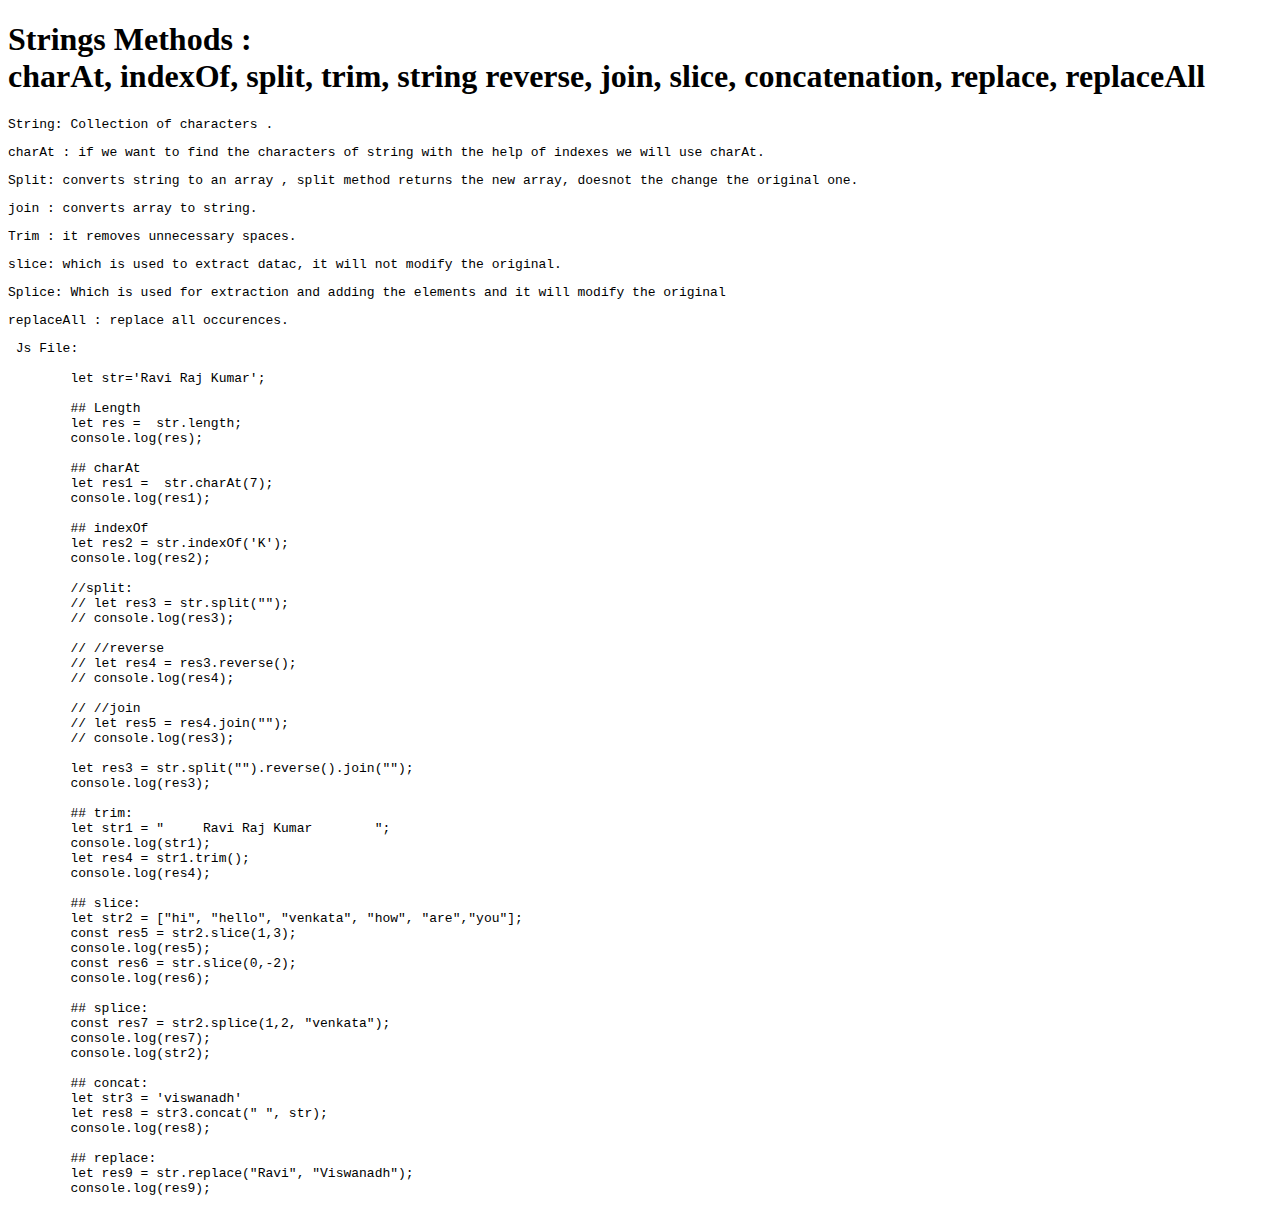
<file: JS8/index.html>
<!DOCTYPE html>
<html lang="en">
<head>
    <meta charset="UTF-8">
    <meta http-equiv="X-UA-Compatible" content="IE=edge">
    <meta name="viewport" content="width=device-width, initial-scale=1.0">
    <title>Document</title>
</head>
<body>
    <h1>Strings Methods :<br> charAt, indexOf, split, trim, string reverse, join, slice, concatenation, replace, replaceAll</h1>

    <pre>String: Collection of characters .</pre>

    <pre>charAt : if we want to find the characters of string with the help of indexes we will use charAt.</pre>

    <pre>Split: converts string to an array , split method returns the new array, doesnot the change the original one.</pre>

    <pre>join : converts array to string.</pre>
    
    <pre>Trim : it removes unnecessary spaces.</pre>

    <pre>slice: which is used to extract datac, it will not modify the original.</pre>

    <pre>Splice: Which is used for extraction and adding the elements and it will modify the original </pre>

    <pre>replaceAll : replace all occurences.</pre>

    <pre> Js File: <br>
        let str='Ravi Raj Kumar';

        ## Length
        let res =  str.length;
        console.log(res);
        
        ## charAt
        let res1 =  str.charAt(7);
        console.log(res1);
        
        ## indexOf
        let res2 = str.indexOf('K');
        console.log(res2);
        
        //split:
        // let res3 = str.split("");
        // console.log(res3);
        
        // //reverse
        // let res4 = res3.reverse();
        // console.log(res4);
        
        // //join
        // let res5 = res4.join("");
        // console.log(res3);
        
        let res3 = str.split("").reverse().join("");
        console.log(res3);
        
        ## trim:
        let str1 = "     Ravi Raj Kumar        ";
        console.log(str1);
        let res4 = str1.trim();
        console.log(res4);
        
        ## slice:
        let str2 = ["hi", "hello", "venkata", "how", "are","you"];
        const res5 = str2.slice(1,3);
        console.log(res5);
        const res6 = str.slice(0,-2);
        console.log(res6);
        
        ## splice:
        const res7 = str2.splice(1,2, "venkata");
        console.log(res7);
        console.log(str2);
        
        ## concat:
        let str3 = 'viswanadh'
        let res8 = str3.concat(" ", str);
        console.log(res8);
        
        ## replace:
        let res9 = str.replace("Ravi", "Viswanadh");
        console.log(res9);</pre>
    <script src="./index.js"></script>
</body>
</html>
</file>
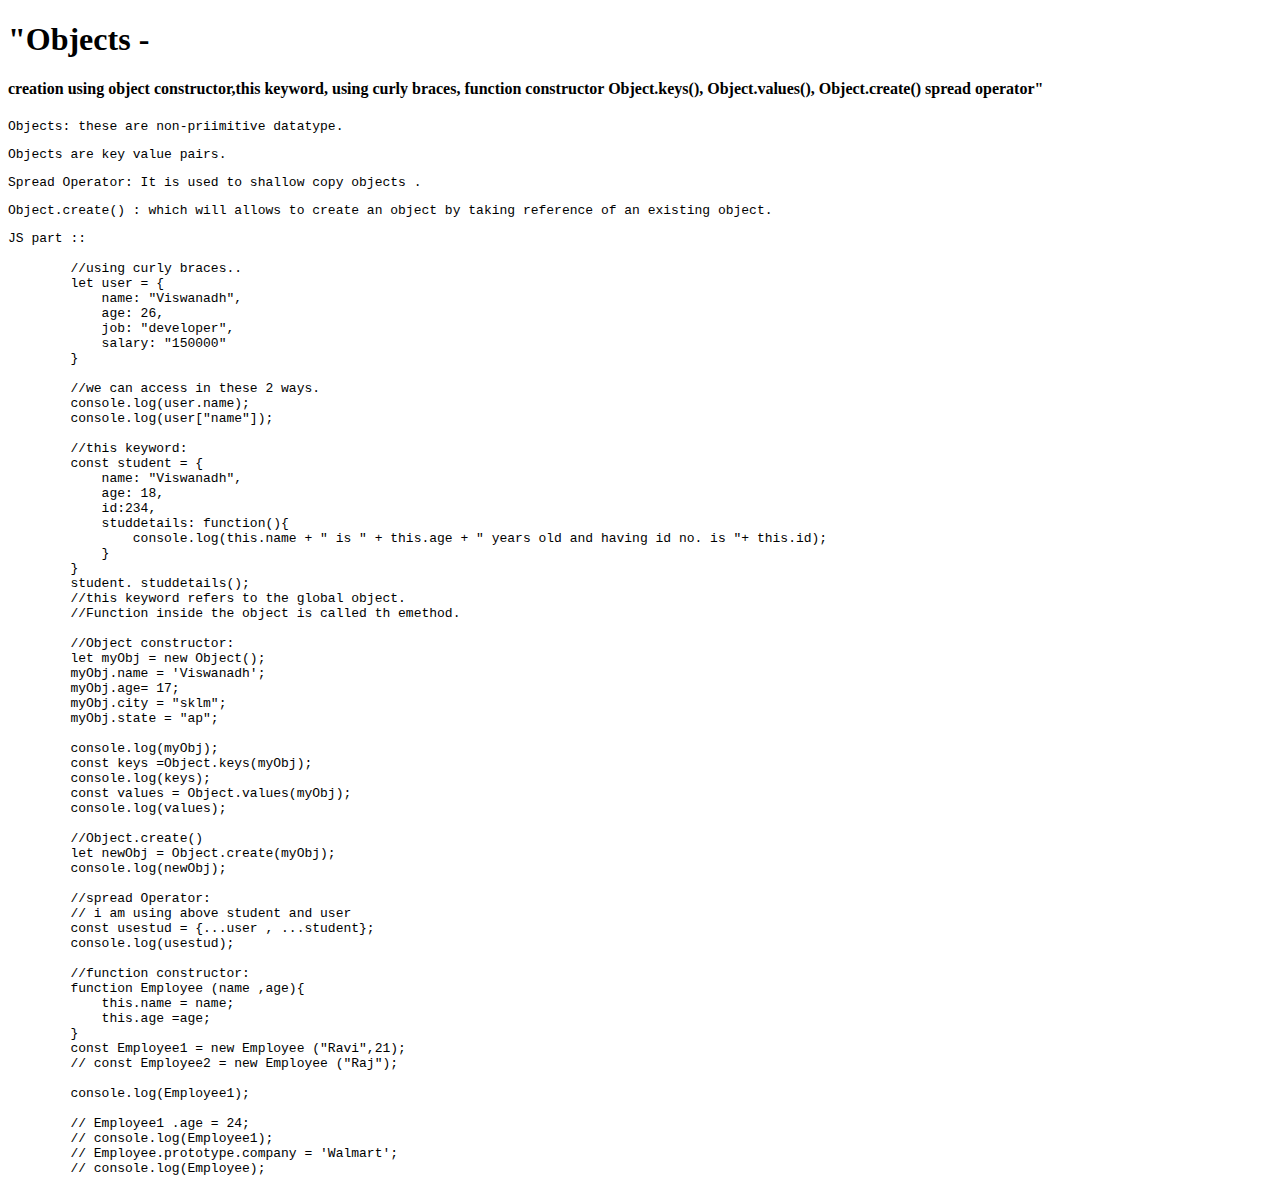
<file: JS9/index.html>
<!DOCTYPE html>
<html lang="en">
<head>
    <meta charset="UTF-8">
    <meta http-equiv="X-UA-Compatible" content="IE=edge">
    <meta name="viewport" content="width=device-width, initial-scale=1.0">
    <title>Document</title>
</head>
<body>
    <h1>"Objects - <br></h1>
    <h4>creation using object constructor,this keyword, using curly braces, function constructor
        Object.keys(), Object.values(), 
        Object.create() spread operator"</h4>

    <pre>Objects: these are non-priimitive datatype.</pre>
    <pre>Objects are key value pairs.</pre>

    <pre>Spread Operator: It is used to shallow copy objects .</pre>

    <pre>Object.create() : which will allows to create an object by taking reference of an existing object.</pre>

    <pre>JS part :: <br>
        //using curly braces..
        let user = {
            name: "Viswanadh",
            age: 26,
            job: "developer",
            salary: "150000"
        }
        
        //we can access in these 2 ways.
        console.log(user.name);
        console.log(user["name"]);
        
        //this keyword:
        const student = {
            name: "Viswanadh",
            age: 18,
            id:234,
            studdetails: function(){
                console.log(this.name + " is " + this.age + " years old and having id no. is "+ this.id);
            }
        }
        student. studdetails();
        //this keyword refers to the global object.
        //Function inside the object is called th emethod.
        
        //Object constructor:
        let myObj = new Object();
        myObj.name = 'Viswanadh';
        myObj.age= 17;
        myObj.city = "sklm";
        myObj.state = "ap";
        
        console.log(myObj);
        const keys =Object.keys(myObj);
        console.log(keys);
        const values = Object.values(myObj);
        console.log(values);
        
        //Object.create()
        let newObj = Object.create(myObj);
        console.log(newObj);
        
        //spread Operator:
        // i am using above student and user
        const usestud = {...user , ...student};
        console.log(usestud);
        
        //function constructor:
        function Employee (name ,age){
            this.name = name;
            this.age =age;
        }
        const Employee1 = new Employee ("Ravi",21);
        // const Employee2 = new Employee ("Raj");
        
        console.log(Employee1);
        
        // Employee1 .age = 24;
        // console.log(Employee1);
        // Employee.prototype.company = 'Walmart';
        // console.log(Employee);</pre>
    <script src="./index.js"></script>
</body>
</html>
</file>
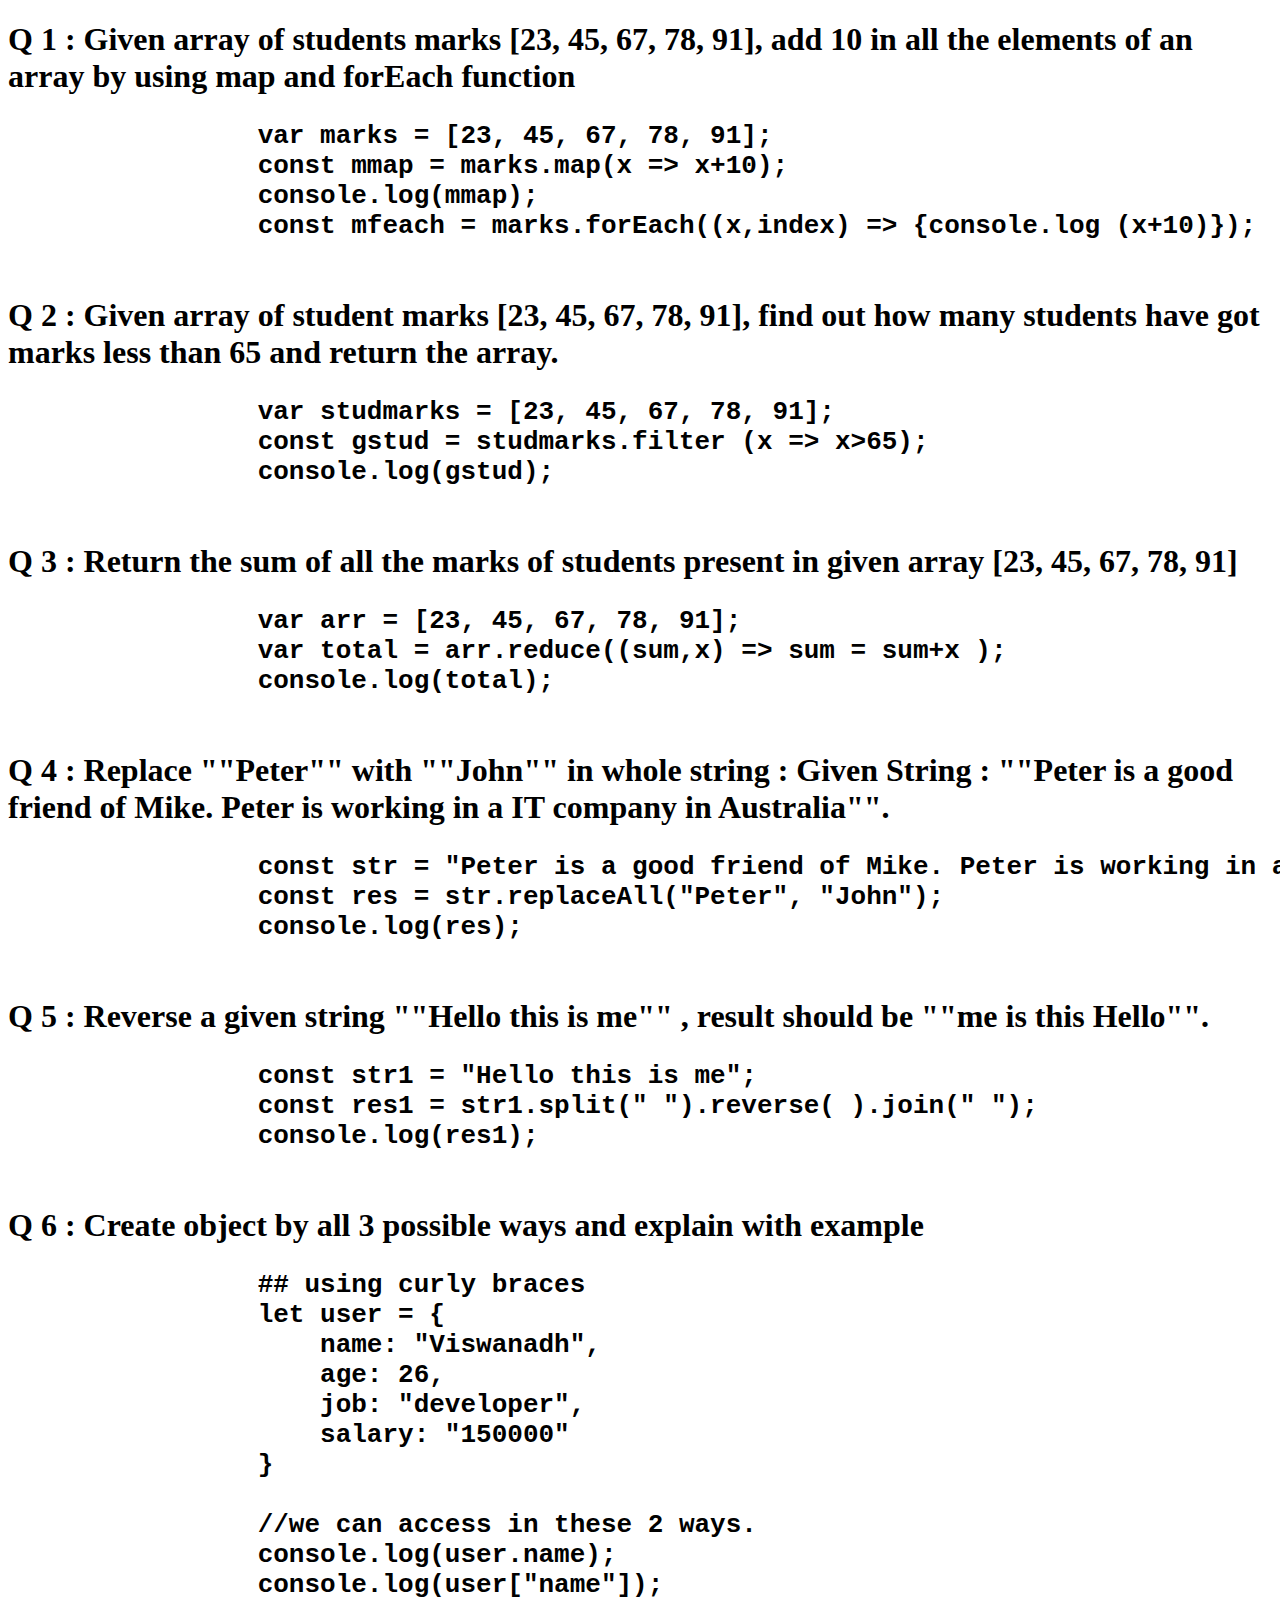
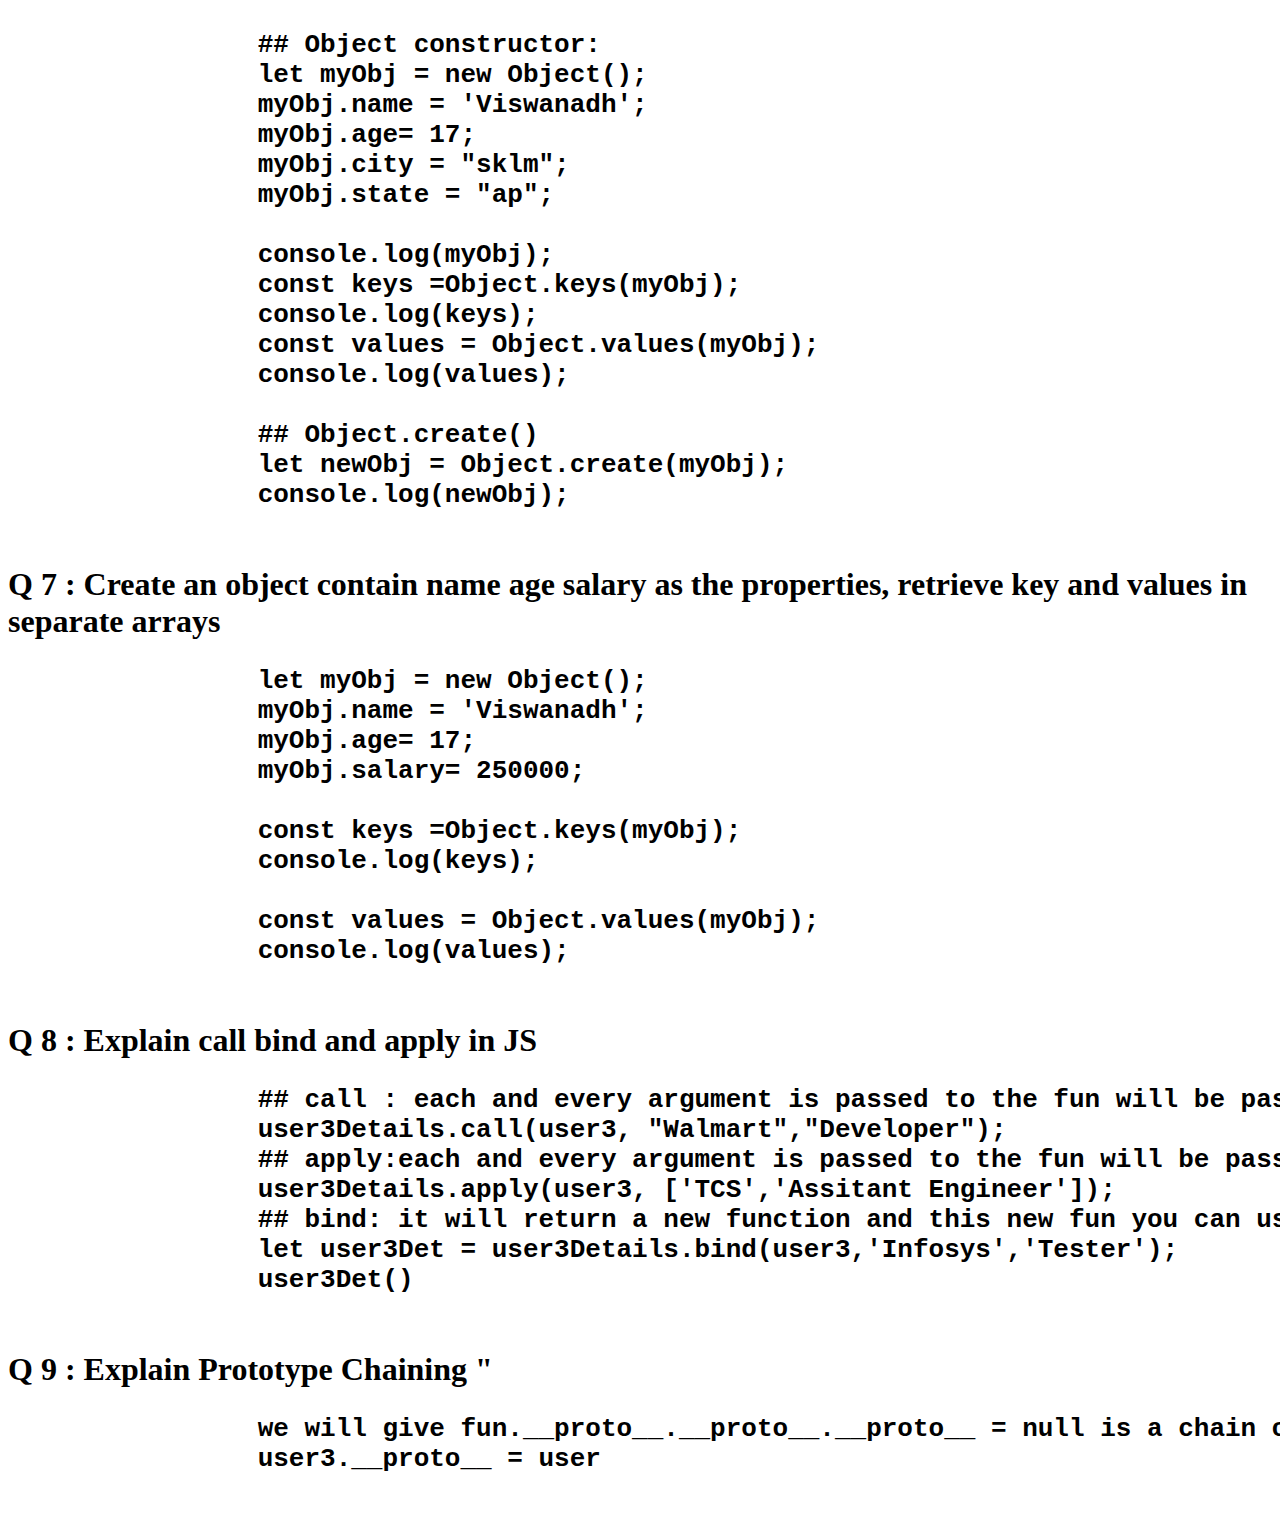
<file: JS_rev1/index.html>
<!DOCTYPE html>
<html lang="en">
<head>
    <meta charset="UTF-8">
    <meta http-equiv="X-UA-Compatible" content="IE=edge">
    <meta name="viewport" content="width=device-width, initial-scale=1.0">
    <title>Document</title>
</head>
<body>
    <h1>
        Q 1 : Given array of students marks [23, 45, 67, 78, 91],  add 10 in all the elements of an array by using map and forEach function <br>
            <pre>
                var marks = [23, 45, 67, 78, 91];
                const mmap = marks.map(x => x+10);
                console.log(mmap);
                const mfeach = marks.forEach((x,index) => {console.log (x+10)});
            </pre>
        Q 2 : Given array of student marks [23, 45, 67, 78, 91], find out how many students have got marks less than 65 and return the array.
            <pre>
                var studmarks = [23, 45, 67, 78, 91];
                const gstud = studmarks.filter (x => x>65);
                console.log(gstud);
            </pre>
        Q 3 : Return the sum of all the marks of students present in given array [23, 45, 67, 78, 91]
            <pre>
                var arr = [23, 45, 67, 78, 91];
                var total = arr.reduce((sum,x) => sum = sum+x );
                console.log(total);
            </pre>
        Q 4 : Replace ""Peter"" with ""John"" in whole string : Given String : ""Peter is a good friend of Mike. Peter is working in a IT company in Australia"".
            <pre>
                const str = "Peter is a good friend of Mike. Peter is working in a IT company in Australia";
                const res = str.replaceAll("Peter", "John");
                console.log(res);
            </pre>
        Q 5 : Reverse a given string ""Hello this is me"" , result should be ""me is this Hello"".
            <pre>
                const str1 = "Hello this is me";
                const res1 = str1.split(" ").reverse( ).join(" ");
                console.log(res1);
            </pre>
        Q 6 : Create object by all 3 possible ways and explain with example
            <pre>
                ## using curly braces
                let user = {
                    name: "Viswanadh",
                    age: 26,
                    job: "developer",
                    salary: "150000"
                }
                
                //we can access in these 2 ways.
                console.log(user.name);
                console.log(user["name"]);

                ## Object constructor:
                let myObj = new Object();
                myObj.name = 'Viswanadh';
                myObj.age= 17;
                myObj.city = "sklm";
                myObj.state = "ap";
                
                console.log(myObj);
                const keys =Object.keys(myObj);
                console.log(keys);
                const values = Object.values(myObj);
                console.log(values);

                ## Object.create()
                let newObj = Object.create(myObj);
                console.log(newObj);
            </pre>
        Q 7 : Create an object contain name age salary as the properties, retrieve key and values in separate arrays
            <pre>
                let myObj = new Object();
                myObj.name = 'Viswanadh';
                myObj.age= 17;
                myObj.salary= 250000;

                const keys =Object.keys(myObj);
                console.log(keys);

                const values = Object.values(myObj);
                console.log(values);
            </pre>
        Q 8 : Explain call bind and apply in JS
            <pre>
                ## call : each and every argument is passed to the fun will be passed individually.
                user3Details.call(user3, "Walmart","Developer");
                ## apply:each and every argument is passed to the fun will be passed in the form an array.
                user3Details.apply(user3, ['TCS','Assitant Engineer']);
                ## bind: it will return a new function and this new fun you can use anytime and anywhere.
                let user3Det = user3Details.bind(user3,'Infosys','Tester');
                user3Det()  
            </pre>
        Q 9 : Explain Prototype Chaining "
            <pre>
                we will give fun.__proto__.__proto__.__proto__ = null is a chain of prototype.
                user3.__proto__ = user
            </pre>
    </h1>
    

    <script src="./index.js"></script>
</body>
</html>
</file>
<file: JS1/index.css>
h1{
    color:red;
}

li{
    color:blue;
}
p{
    color:cadetblue;
}
</file>
<file: JS2/index.css>
h1{
    color:coral;
}
ul li{
    color:brown;
}
p{
    color:blueviolet;
}

pre{
    color:darkgreen;
}
</file>
